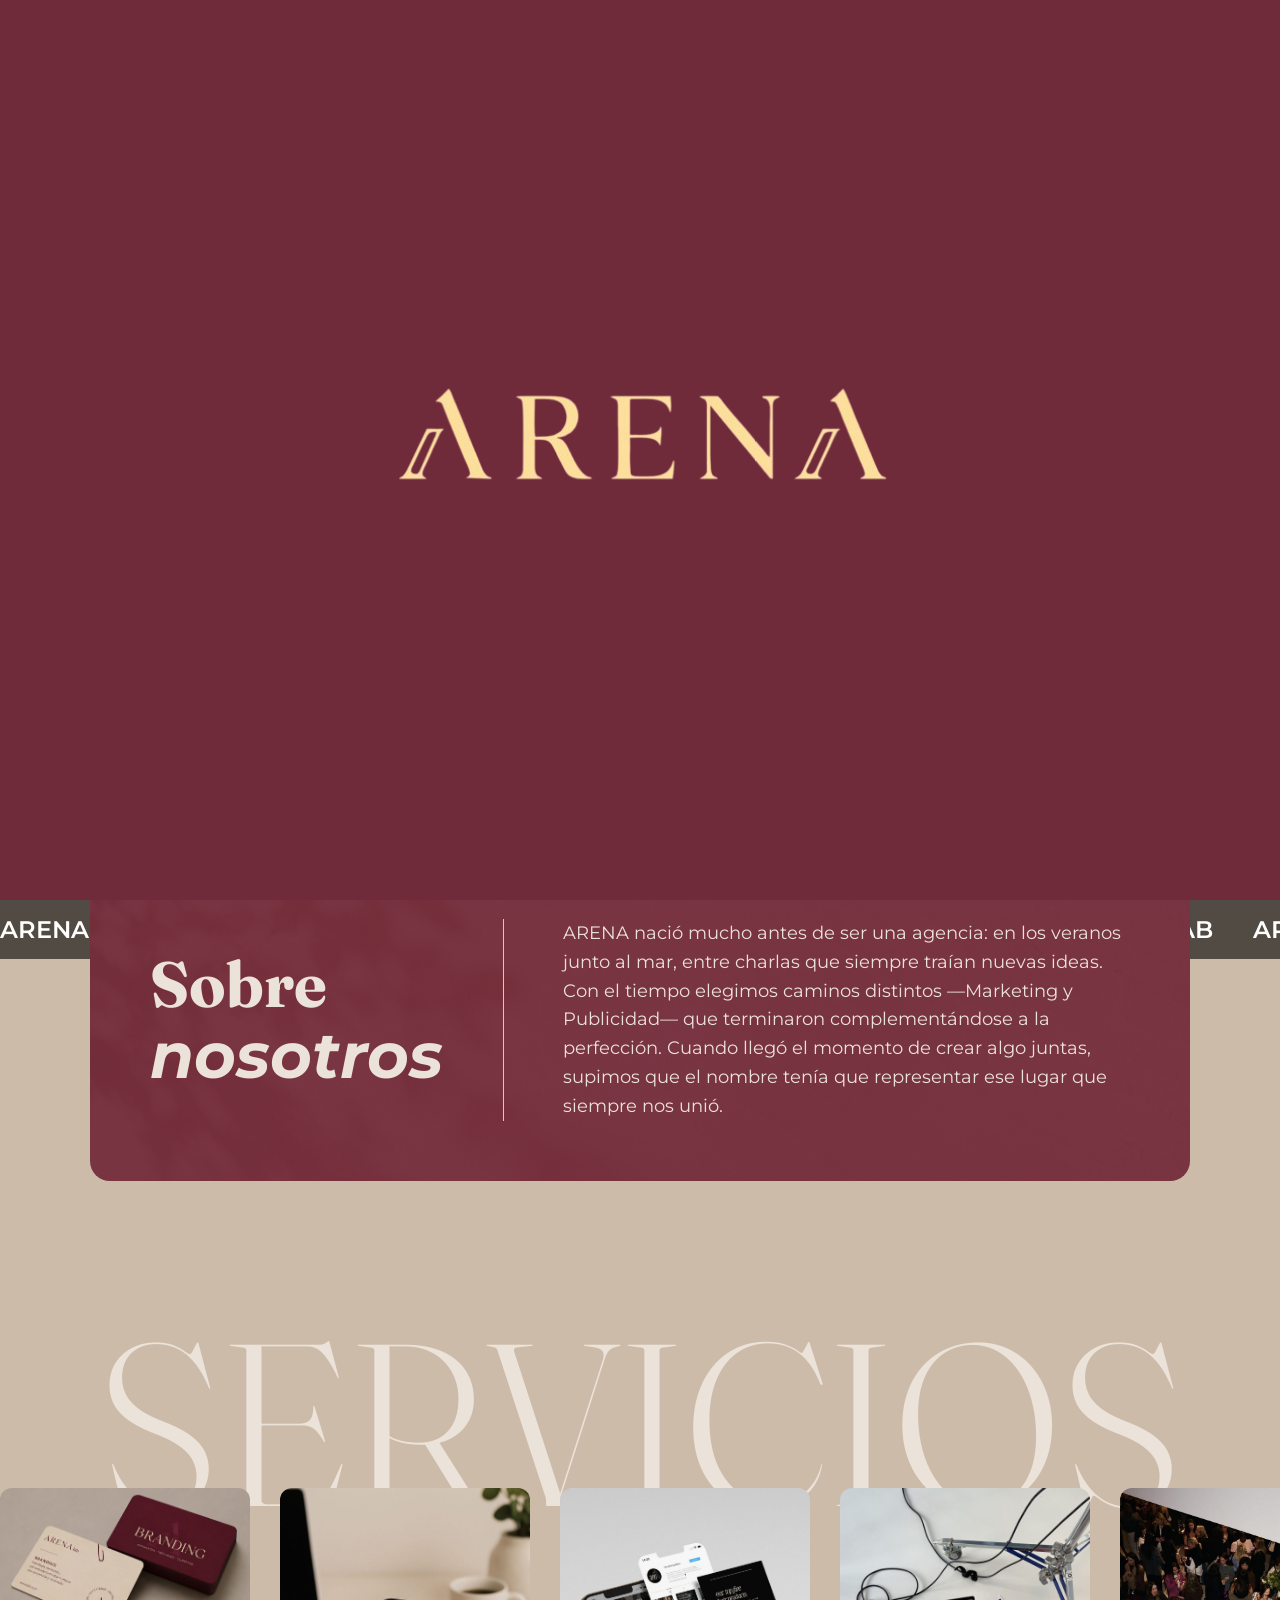
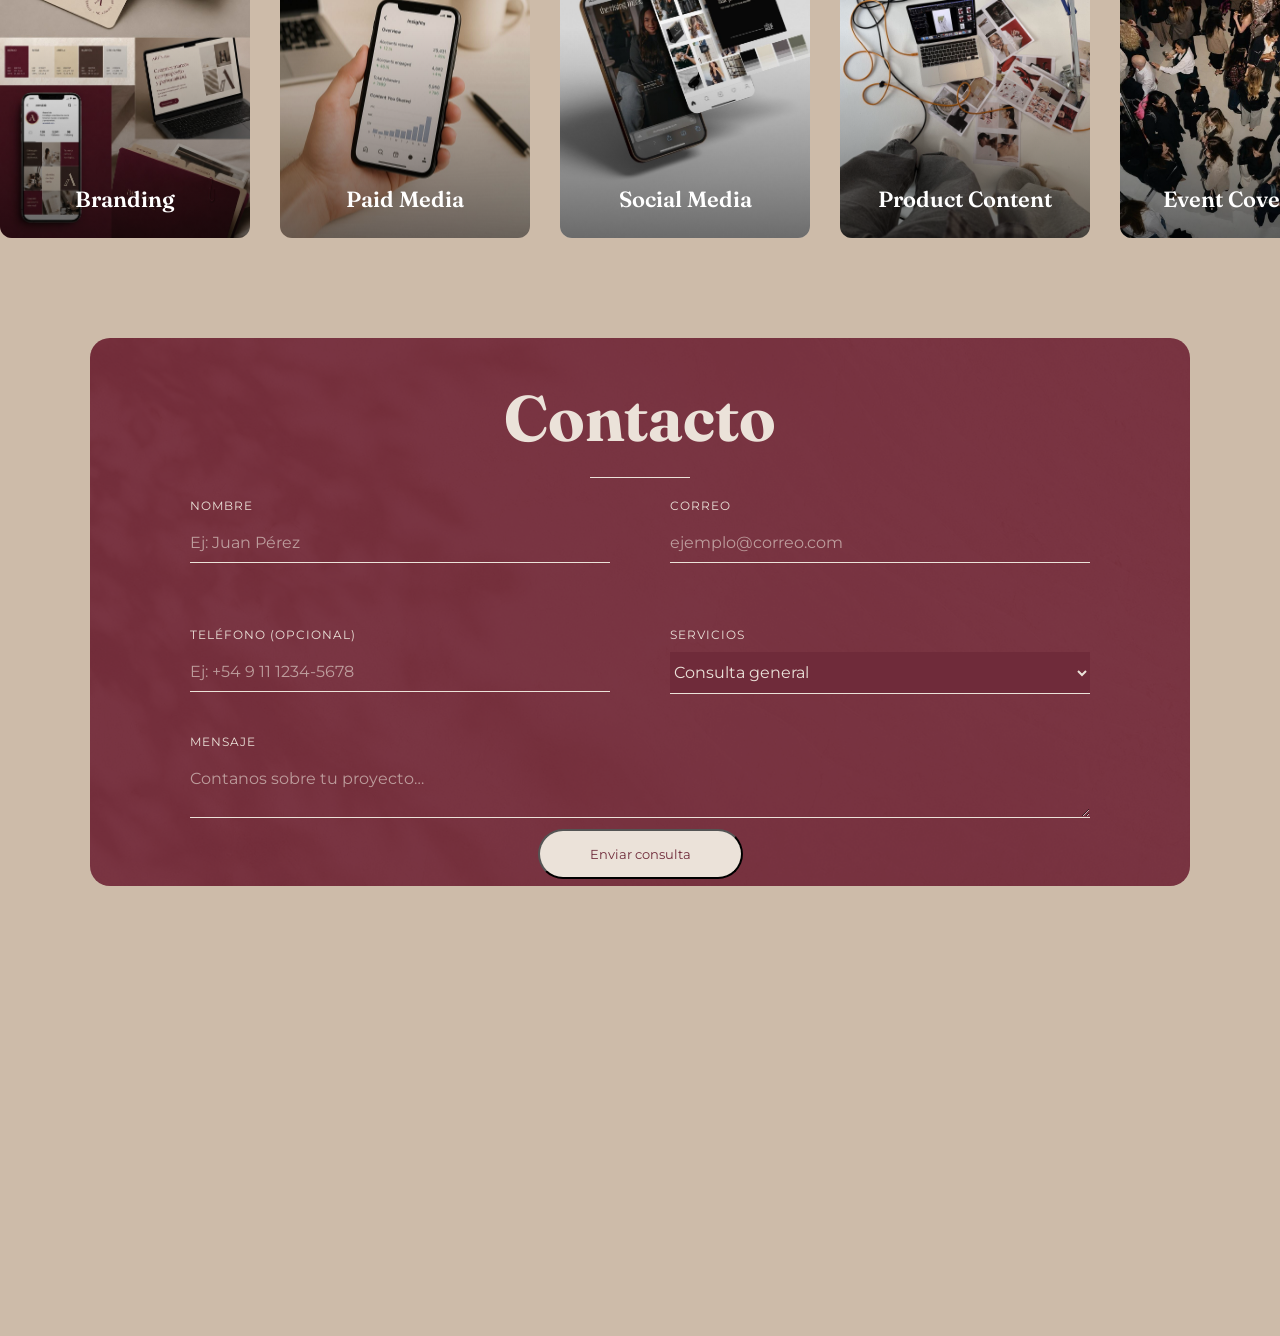
<file: index.html>
<!DOCTYPE html>
<html lang="es">
  <head>
    <meta charset="UTF-8" />
    <meta name="viewport" content="width=device-width, initial-scale=1.0" />
    <title>ARENA</title>
    <link rel="preconnect" href="https://fonts.googleapis.com">
    <link rel="preconnect" href="https://fonts.gstatic.com" crossorigin>
    <link href="https://fonts.googleapis.com/css2?family=Fraunces:wght@400;600;700&family=Montserrat:wght@400;600;700&display=swap" rel="stylesheet">
    <link rel="stylesheet" href="styles.css" />
  </head>
  <body>
    <a href="#main" class="skip-link">Saltar al contenido</a>
    <div class="preloader">
      <img src="arenabeige.png" alt="ARENA">
    </div>
    <header>
      <nav>
        <div class="logo">
        <img src="arenalabbeige.png" alt="ARENA" class="logo-desktop" />
        <img src="abordo.png" alt="ARENA" class="logo-mobile" />        </div>
        <button class="hamburger" aria-label="Abrir menú" aria-expanded="false">☰</button>
        <ul class="nav-links">
          <li><a href="#inicio">Inicio</a></li>
          <li><a href="#sobre">Sobre Nosotros</a></li>
          <li class="has-dropdown">
          <a href="#servicios">Servicios <span class="dropdown-arrow" aria-hidden="true">▾</span></a>
          <ul class="dropdown">
            <li><a href="branding.html">Branding</a></li>
            <li><a href="paid-media.html">Paid Media</a></li>
            <li><a href="social-media.html">Social Media</a></li>
            <li><a href="product-content.html">Product Content</a></li>
            <li><a href="event-coverage.html">Event Coverage</a></li>
            <li><a href="ugc-content.html">UGC content</a></li>
          </ul>
        </li>
          <li><a href="#contacto">Contacto</a></li>
        </ul>
      </nav>
    </header>
    <main id="main">
    <section id="inicio">
    <div class="inicio-inner">
      <div class="hero-text">
        <h1 class="hero-anim" style="animation-delay: 0.05s">Construimos<br><em>marcas que</em><br>dejan huella.</h1>
        <hr class="hero-divider hero-anim" style="animation-delay: 0.3s">
        <p class="hero-anim" style="animation-delay: 0.4s">Como la arena, nos movemos y evolucionamos con cada marca, combinando estrategia, creatividad y contenido para conectar de verdad y trascender.</p>
        <a href="#servicios" class="btn-cta hero-anim" style="animation-delay: 0.55s">Conocé más →</a>
      </div>
    </div>
  </section>
  <div class="marquee">
  <div class="marquee-track">
    <div class="marquee-group">
      <span>ARENALAB</span>
      <span>ARENALAB</span>
      <span>ARENALAB</span>
      <span>ARENALAB</span>
      <span>ARENALAB</span>
      <span>ARENALAB</span>
      <span>ARENALAB</span>
      <span>ARENALAB</span>
    </div>
    <div class="marquee-group">
      <span>ARENALAB</span>
      <span>ARENALAB</span>
      <span>ARENALAB</span>
      <span>ARENALAB</span>
      <span>ARENALAB</span>
      <span>ARENALAB</span>
      <span>ARENALAB</span>
      <span>ARENALAB</span>
    </div>
  </div>
</div>   
   <section id="sobre">
    <div class="sobre-card reveal">
      <div class="sobre-titulo">
        <h2>Sobre<br><em>nosotros</em></h2>
      </div>
      <div class="sobre-divider"></div>
      <p>ARENA nació mucho antes de ser una agencia: en los veranos junto al mar, entre charlas que siempre traían nuevas ideas. Con el tiempo elegimos caminos distintos —Marketing y Publicidad— que terminaron complementándose a la perfección. Cuando llegó el momento de crear algo juntas, supimos que el nombre tenía que representar ese lugar que siempre nos unió.</p>
    </div>
  </section>
  <section id="servicios">
  <h2 class="servicios-titulo reveal">SERVICIOS</h2>
    <div class="services-slider">
    <div class="services-track">
    <div class="services-group">
    <a href="branding.html" class="service-card" style="background-image: url('branding.jpg');">
      <span>Branding</span>
    </a>
    <a href="paid-media.html" class="service-card" style="background-image: url('paid-media.jpg');">
      <span>Paid Media</span>
    </a>
    <a href="social-media.html" class="service-card" style="background-image: url('social-media.jpg');">      <span>Social Media</span>
    </a>
    <a href="product-content.html" class="service-card" style="background-image: url('product-content.jpg');">
      <span>Product Content</span>
    </a>
    <a href="event-coverage.html" class="service-card" style="background-image: url('event-coverage.jpg');">
      <span>Event Coverage</span>
    </a>
    <a href="ugc-content.html" class="service-card" style="background-image: url('ugc-content.jpg');">      <span>UGC content</span>
    </a>
  </div>
    </div>
  </div>
</section>
<section id="contacto">
<div class="contacto-card reveal">
  <h2 id="contacto-titulo">Contacto</h2>
  <hr class="contacto-divider">
  <form action="https://formspree.io/f/xrpzapqv" method="POST" class="contacto-form" novalidate>
    <input type="hidden" name="subject" value="Nuevo contacto desde la web de ARENA" />
    <div class="form-row">
      <div class="form-group">
        <label for="contacto-nombre">Nombre</label>
        <input type="text" id="contacto-nombre" placeholder="Ej: Juan Pérez" name="nombre" autocomplete="name" aria-describedby="contacto-nombre-error" required />
        <span class="field-error" id="contacto-nombre-error" aria-live="polite"></span>
      </div>
      <div class="form-group">
        <label for="contacto-email">Correo</label>
        <input type="email" id="contacto-email" placeholder="ejemplo@correo.com" name="email" autocomplete="email" spellcheck="false" aria-describedby="contacto-email-error" required />
        <span class="field-error" id="contacto-email-error" aria-live="polite"></span>
      </div>
    </div>
    <div class="form-row">
      <div class="form-group">
        <label for="contacto-telefono">Teléfono (opcional)</label>
        <input type="tel" id="contacto-telefono" placeholder="Ej: +54 9 11 1234-5678" name="telefono" autocomplete="tel" inputmode="tel" />
      </div>
      <div class="form-group">
        <label for="contacto-servicio">Servicios</label>
        <select name="servicio" id="contacto-servicio">
          <option value="Consulta general">Consulta general</option>
          <option value="Branding">Branding</option>
          <option value="Paid Media">Paid Media</option>
          <option value="Social Media">Social Media</option>
          <option value="Product Content">Product Content</option>
          <option value="Event Coverage">Event Coverage</option>
          <option value="UGC content">UGC content</option>
        </select>
      </div>
    </div>
    <div class="form-group">
      <label for="contacto-mensaje">Mensaje</label>
      <textarea id="contacto-mensaje" placeholder="Contanos sobre tu proyecto…" name="mensaje"></textarea>
    </div>
    <button type="submit">Enviar consulta</button>
  </form>
  <p class="form-status" id="form-status" role="status" aria-live="polite"></p>
</div>
</section>
<div class="scroll-spacer"></div>
    </main>
<script type="module" src="script.js"></script>
  </body>
</html>
</file>
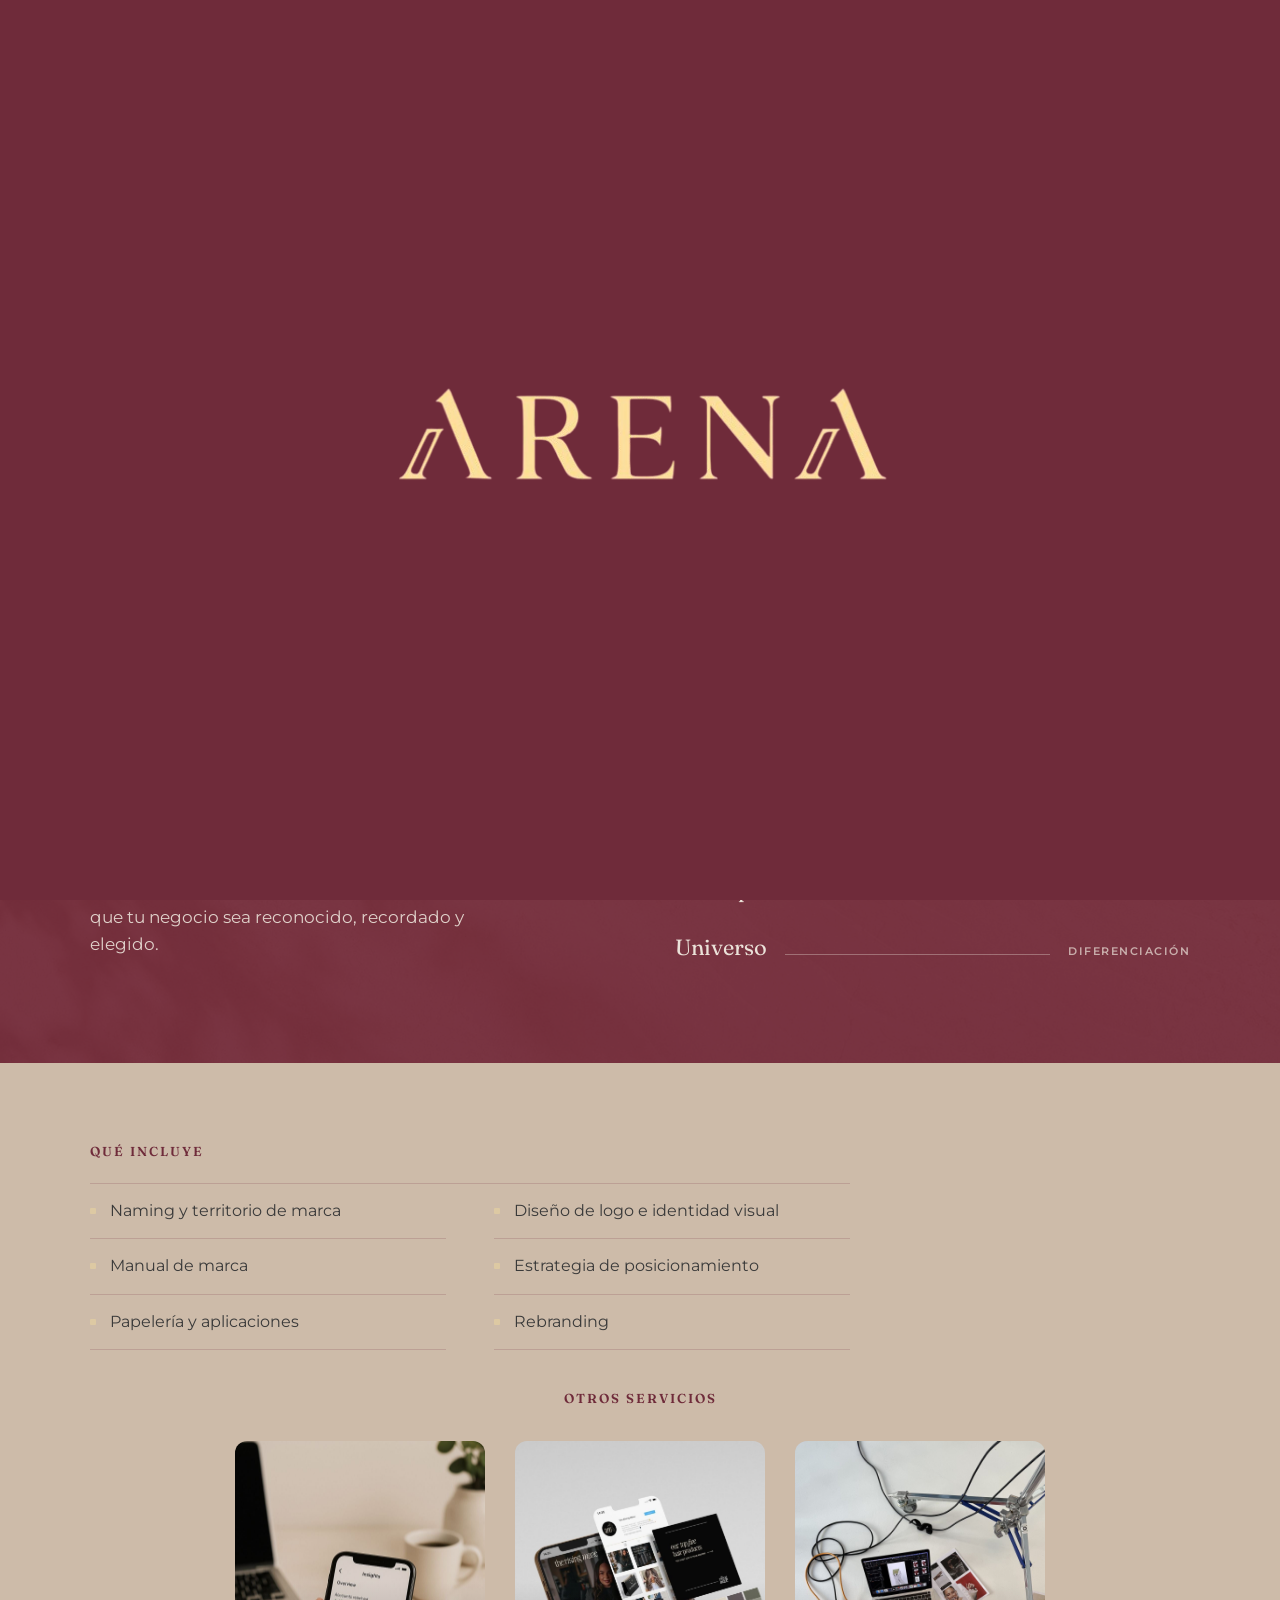
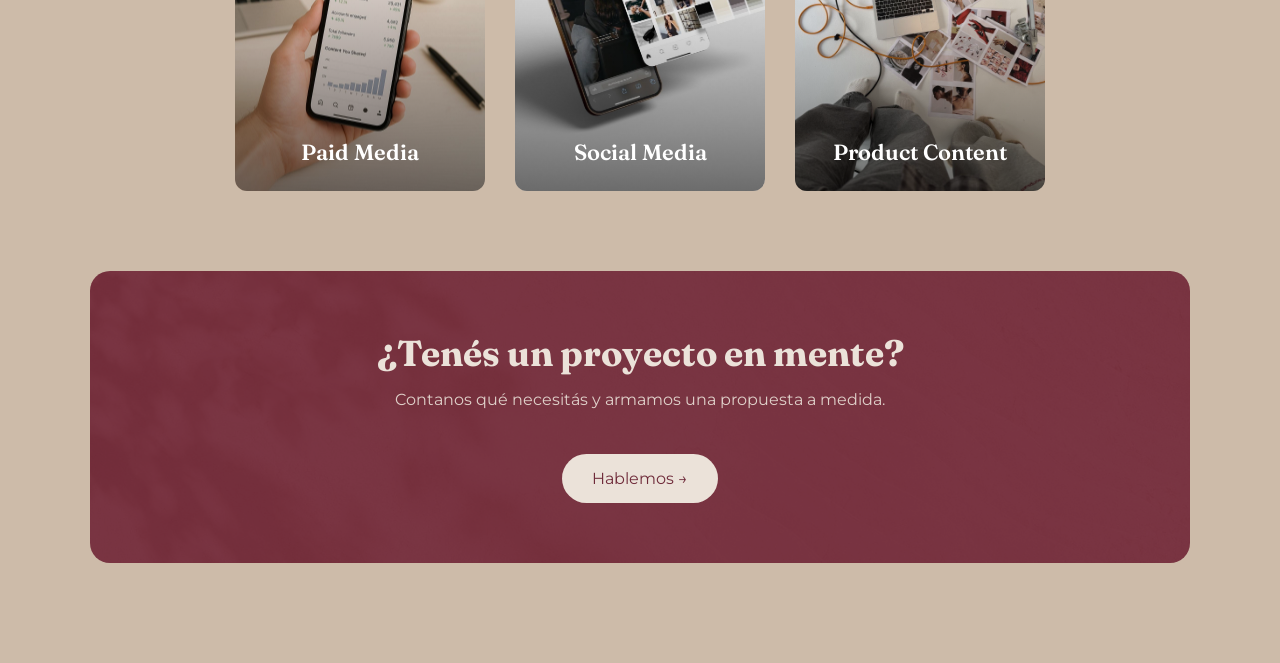
<file: branding.html>
<!DOCTYPE html>
<html lang="es">
  <head>
    <meta charset="UTF-8" />
    <meta name="viewport" content="width=device-width, initial-scale=1.0" />
    <title>Branding | ARENA</title>
    <link rel="preconnect" href="https://fonts.googleapis.com">
    <link rel="preconnect" href="https://fonts.gstatic.com" crossorigin>
    <link href="https://fonts.googleapis.com/css2?family=Fraunces:wght@400;600;700&family=Montserrat:wght@400;600;700&display=swap" rel="stylesheet">
    <link rel="stylesheet" href="styles.css" />
  </head>
  <body>
    <a href="#main" class="skip-link">Saltar al contenido</a>
    <div class="preloader">
      <img src="arenabeige.png" alt="ARENA">
    </div>
    <header>
      <nav>
        <div class="logo">
          <a href="index.html"><img src="arenalabbeige.png" alt="ARENA" class="logo-desktop" /></a>
          <a href="index.html"><img src="abordo.png" alt="ARENA" class="logo-mobile" /></a>
        </div>
        <button class="hamburger" aria-label="Abrir menú" aria-expanded="false">☰</button>
        <ul class="nav-links">
          <li><a href="index.html#inicio">Inicio</a></li>
          <li><a href="index.html#sobre">Sobre Nosotros</a></li>
          <li class="has-dropdown">
          <a href="index.html#servicios">Servicios <span class="dropdown-arrow" aria-hidden="true">▾</span></a>
          <ul class="dropdown">
            <li><a href="branding.html">Branding</a></li>
            <li><a href="paid-media.html">Paid Media</a></li>
            <li><a href="social-media.html">Social Media</a></li>
            <li><a href="product-content.html">Product Content</a></li>
            <li><a href="event-coverage.html">Event Coverage</a></li>
            <li><a href="ugc-content.html">UGC content</a></li>
          </ul>
        </li>
          <li><a href="index.html#contacto">Contacto</a></li>
        </ul>
      </nav>
    </header>
    <main id="main">

    <section class="service-hero" style="background-image: url('branding.jpg');">
      <div class="service-hero-inner">
        <a href="index.html#servicios" class="service-back hero-anim" style="animation-delay: 0.05s">← Servicios</a>
        <h1 class="hero-anim" style="animation-delay: 0.2s">Branding</h1>
        <p class="service-tagline hero-anim" style="animation-delay: 0.4s">Marcas con identidad propia.</p>
      </div>
    </section>

    <div class="marquee marquee-light">
      <div class="marquee-track">
        <div class="marquee-group">
          <span>Construimos marcas que dejan huella</span>
          <span class="marquee-dot">✦</span>
          <span>Construimos marcas que dejan huella</span>
          <span class="marquee-dot">✦</span>
          <span>Construimos marcas que dejan huella</span>
          <span class="marquee-dot">✦</span>
          <span>Construimos marcas que dejan huella</span>
          <span class="marquee-dot">✦</span>
        </div>
        <div class="marquee-group">
          <span>Construimos marcas que dejan huella</span>
          <span class="marquee-dot">✦</span>
          <span>Construimos marcas que dejan huella</span>
          <span class="marquee-dot">✦</span>
          <span>Construimos marcas que dejan huella</span>
          <span class="marquee-dot">✦</span>
          <span>Construimos marcas que dejan huella</span>
          <span class="marquee-dot">✦</span>
        </div>
      </div>
    </div>

    <section class="service-about">
      <div class="service-about-inner reveal">
        <div class="service-about-text">
          <h2>Sobre el<br><em>servicio</em></h2>
          <hr class="service-about-divider">
          <p>Más que un logo, creamos una marca con estrategia, personalidad e identidad para que tu negocio sea reconocido, recordado y elegido.</p>
        </div>
        <div class="service-about-diagram">
          <div class="concept-row concept-highlight">
            <span class="concept-term">Identidad</span>
            <span class="concept-line"></span>
            <span class="concept-label">Estrategia</span>
          </div>
          <div class="concept-row">
            <span class="concept-term">Personalidad</span>
            <span class="concept-line"></span>
            <span class="concept-label">Propósito</span>
          </div>
          <div class="concept-row">
            <span class="concept-term">Posicionamiento</span>
            <span class="concept-line"></span>
            <span class="concept-label">Dirección</span>
          </div>
          <div class="concept-row">
            <span class="concept-term">Concepto</span>
            <span class="concept-line"></span>
            <span class="concept-label">Voz</span>
          </div>
          <div class="concept-row">
            <span class="concept-term">Universo</span>
            <span class="concept-line"></span>
            <span class="concept-label">Diferenciación</span>
          </div>
        </div>
      </div>
    </section>

    <section class="service-content">
      <div class="service-content-inner reveal">
        <h3 class="service-content-eyebrow">Qué incluye</h3>
        <ul class="service-features">
          <li>Naming y territorio de marca</li>
          <li>Diseño de logo e identidad visual</li>
          <li>Manual de marca</li>
          <li>Estrategia de posicionamiento</li>
          <li>Papelería y aplicaciones</li>
          <li>Rebranding</li>
        </ul>
      </div>
    </section>

    <section class="related-services">
      <h2 class="related-services-titulo reveal">Otros servicios</h2>
      <div class="related-services-grid">
        <a href="paid-media.html" class="service-card" style="background-image: url('paid-media.jpg');">
          <span>Paid Media</span>
        </a>
        <a href="social-media.html" class="service-card" style="background-image: url('social-media.jpg');">
          <span>Social Media</span>
        </a>
        <a href="product-content.html" class="service-card" style="background-image: url('product-content.jpg');">
          <span>Product Content</span>
        </a>
      </div>
    </section>

    <section class="service-cta-wrap">
      <div class="service-cta reveal">
        <h2>¿Tenés un proyecto en mente?</h2>
        <p>Contanos qué necesitás y armamos una propuesta a medida.</p>
        <a href="index.html#contacto" class="btn-cta btn-cta-light">Hablemos →</a>
      </div>
    </section>

    </main>
    <script type="module" src="script.js"></script>
  </body>
</html>
</file>
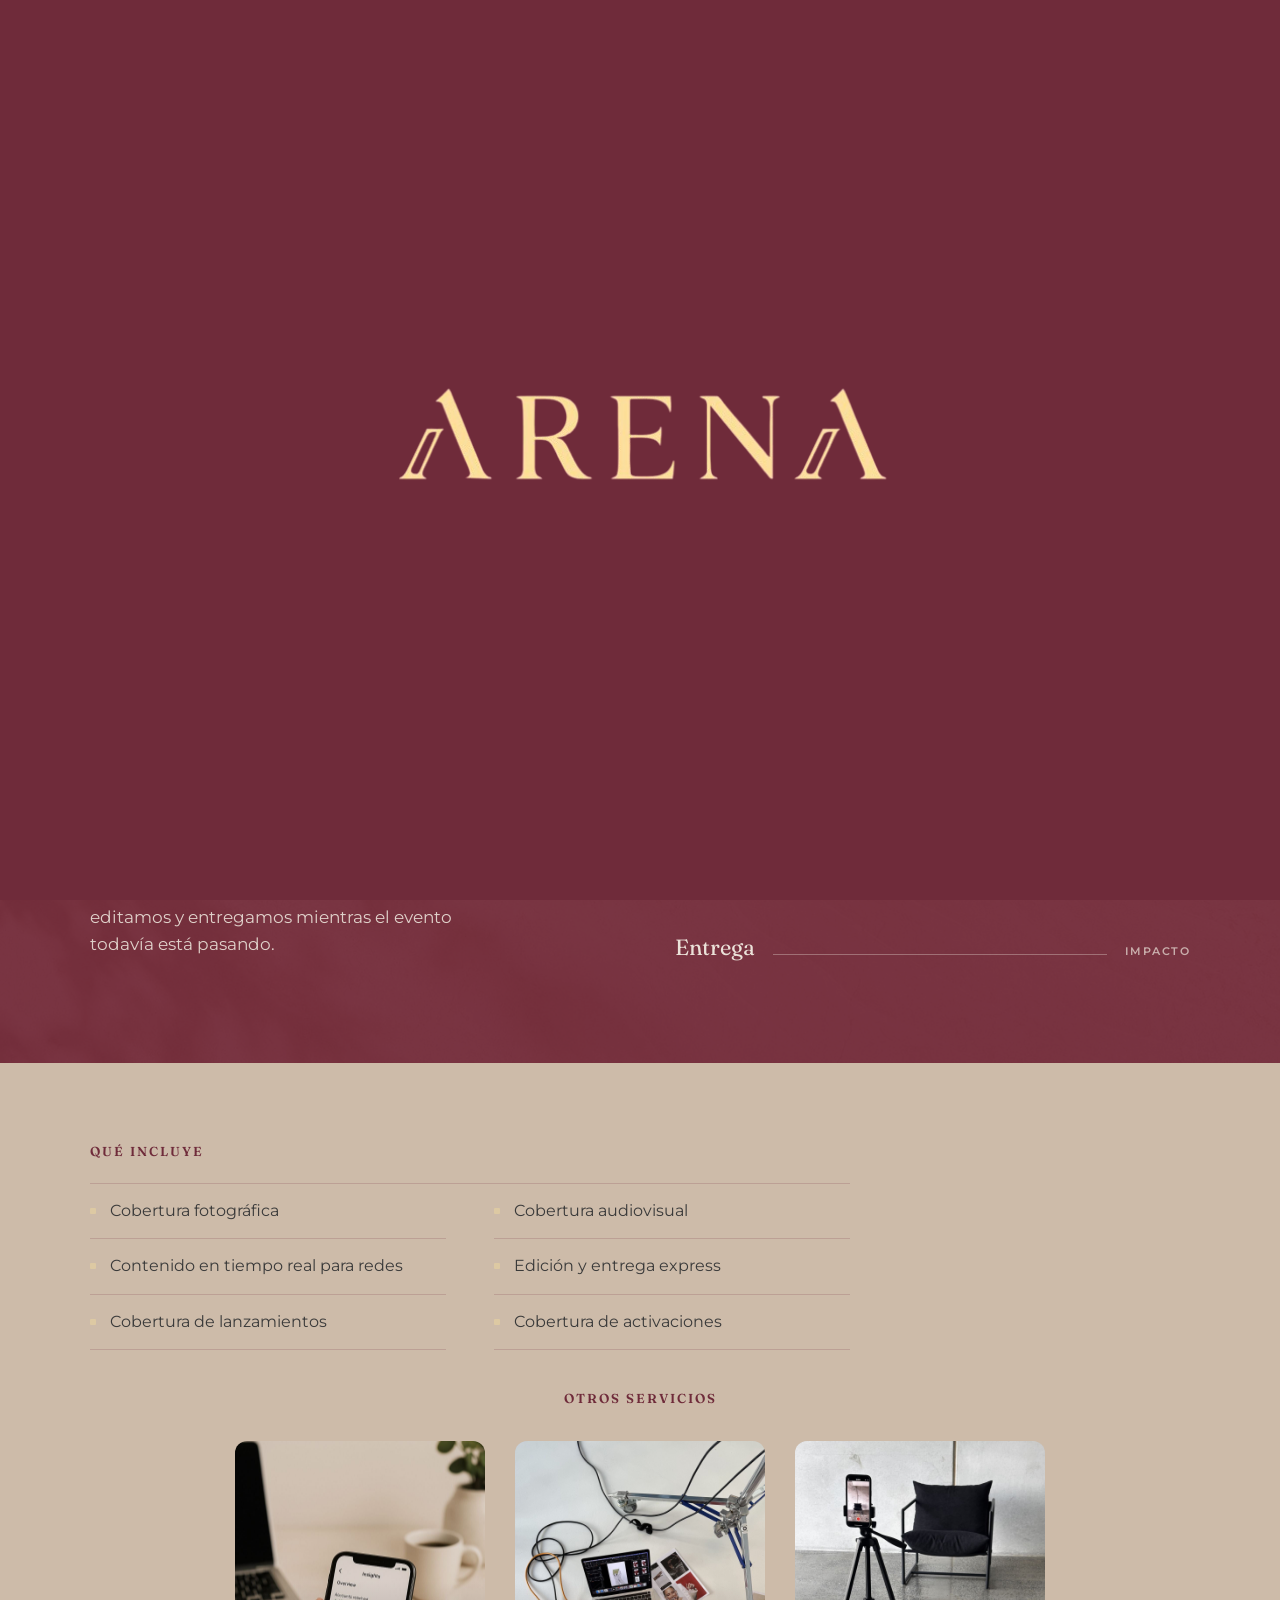
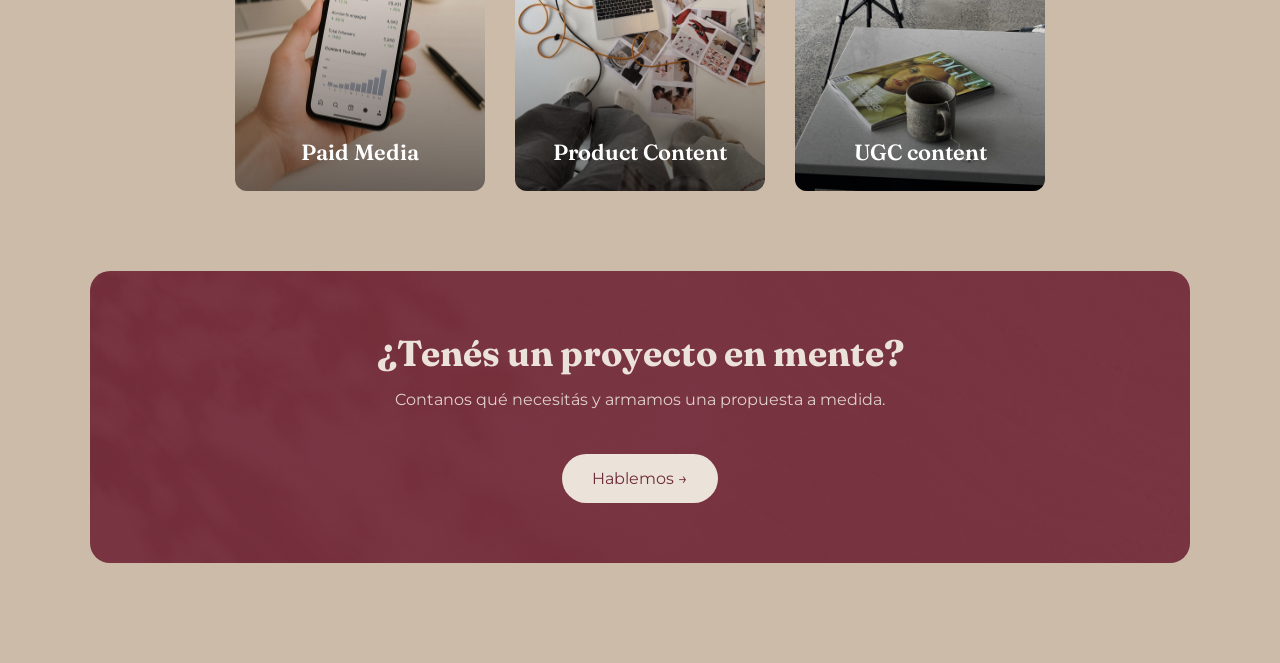
<file: event-coverage.html>
<!DOCTYPE html>
<html lang="es">
  <head>
    <meta charset="UTF-8" />
    <meta name="viewport" content="width=device-width, initial-scale=1.0" />
    <title>Event Coverage | ARENA</title>
    <link rel="preconnect" href="https://fonts.googleapis.com">
    <link rel="preconnect" href="https://fonts.gstatic.com" crossorigin>
    <link href="https://fonts.googleapis.com/css2?family=Fraunces:wght@400;600;700&family=Montserrat:wght@400;600;700&display=swap" rel="stylesheet">
    <link rel="stylesheet" href="styles.css" />
  </head>
  <body>
    <a href="#main" class="skip-link">Saltar al contenido</a>
    <div class="preloader">
      <img src="arenabeige.png" alt="ARENA">
    </div>
    <header>
      <nav>
        <div class="logo">
          <a href="index.html"><img src="arenalabbeige.png" alt="ARENA" class="logo-desktop" /></a>
          <a href="index.html"><img src="abordo.png" alt="ARENA" class="logo-mobile" /></a>
        </div>
        <button class="hamburger" aria-label="Abrir menú" aria-expanded="false">☰</button>
        <ul class="nav-links">
          <li><a href="index.html#inicio">Inicio</a></li>
          <li><a href="index.html#sobre">Sobre Nosotros</a></li>
          <li class="has-dropdown">
          <a href="index.html#servicios">Servicios <span class="dropdown-arrow" aria-hidden="true">▾</span></a>
          <ul class="dropdown">
            <li><a href="branding.html">Branding</a></li>
            <li><a href="paid-media.html">Paid Media</a></li>
            <li><a href="social-media.html">Social Media</a></li>
            <li><a href="product-content.html">Product Content</a></li>
            <li><a href="event-coverage.html">Event Coverage</a></li>
            <li><a href="ugc-content.html">UGC content</a></li>
          </ul>
        </li>
          <li><a href="index.html#contacto">Contacto</a></li>
        </ul>
      </nav>
    </header>
    <main id="main">

    <section class="service-hero" style="background-image: url('event-coverage.jpg');">
      <div class="service-hero-inner">
        <a href="index.html#servicios" class="service-back hero-anim" style="animation-delay: 0.05s">← Servicios</a>
        <h1 class="hero-anim" style="animation-delay: 0.2s">Event Coverage</h1>
        <p class="service-tagline hero-anim" style="animation-delay: 0.4s">Cada momento, capturado.</p>
      </div>
    </section>

    <div class="marquee marquee-light">
      <div class="marquee-track">
        <div class="marquee-group">
          <span>Cada momento, capturado</span>
          <span class="marquee-dot">✦</span>
          <span>Cada momento, capturado</span>
          <span class="marquee-dot">✦</span>
          <span>Cada momento, capturado</span>
          <span class="marquee-dot">✦</span>
          <span>Cada momento, capturado</span>
          <span class="marquee-dot">✦</span>
        </div>
        <div class="marquee-group">
          <span>Cada momento, capturado</span>
          <span class="marquee-dot">✦</span>
          <span>Cada momento, capturado</span>
          <span class="marquee-dot">✦</span>
          <span>Cada momento, capturado</span>
          <span class="marquee-dot">✦</span>
          <span>Cada momento, capturado</span>
          <span class="marquee-dot">✦</span>
        </div>
      </div>
    </div>

    <section class="service-about">
      <div class="service-about-inner reveal">
        <div class="service-about-text">
          <h2>Sobre el<br><em>servicio</em></h2>
          <hr class="service-about-divider">
          <p>Más que una cámara, estamos ahí para que ningún momento se pierda: capturamos, editamos y entregamos mientras el evento todavía está pasando.</p>
        </div>
        <div class="service-about-diagram">
          <div class="concept-row concept-highlight">
            <span class="concept-term">Presencia</span>
            <span class="concept-line"></span>
            <span class="concept-label">Momento</span>
          </div>
          <div class="concept-row">
            <span class="concept-term">Mirada</span>
            <span class="concept-line"></span>
            <span class="concept-label">Historia</span>
          </div>
          <div class="concept-row">
            <span class="concept-term">Velocidad</span>
            <span class="concept-line"></span>
            <span class="concept-label">Inmediatez</span>
          </div>
          <div class="concept-row">
            <span class="concept-term">Edición</span>
            <span class="concept-line"></span>
            <span class="concept-label">Calidad</span>
          </div>
          <div class="concept-row">
            <span class="concept-term">Entrega</span>
            <span class="concept-line"></span>
            <span class="concept-label">Impacto</span>
          </div>
        </div>
      </div>
    </section>

    <section class="service-content">
      <div class="service-content-inner reveal">
        <h3 class="service-content-eyebrow">Qué incluye</h3>
        <ul class="service-features">
          <li>Cobertura fotográfica</li>
          <li>Cobertura audiovisual</li>
          <li>Contenido en tiempo real para redes</li>
          <li>Edición y entrega express</li>
          <li>Cobertura de lanzamientos</li>
          <li>Cobertura de activaciones</li>
        </ul>
      </div>
    </section>

    <section class="related-services">
      <h2 class="related-services-titulo reveal">Otros servicios</h2>
      <div class="related-services-grid">
        <a href="paid-media.html" class="service-card" style="background-image: url('paid-media.jpg');">
          <span>Paid Media</span>
        </a>
        <a href="product-content.html" class="service-card" style="background-image: url('product-content.jpg');">
          <span>Product Content</span>
        </a>
        <a href="ugc-content.html" class="service-card" style="background-image: url('ugc-content.jpg');">
          <span>UGC content</span>
        </a>
      </div>
    </section>

    <section class="service-cta-wrap">
      <div class="service-cta reveal">
        <h2>¿Tenés un proyecto en mente?</h2>
        <p>Contanos qué necesitás y armamos una propuesta a medida.</p>
        <a href="index.html#contacto" class="btn-cta btn-cta-light">Hablemos →</a>
      </div>
    </section>

    </main>
    <script type="module" src="script.js"></script>
  </body>
</html>
</file>
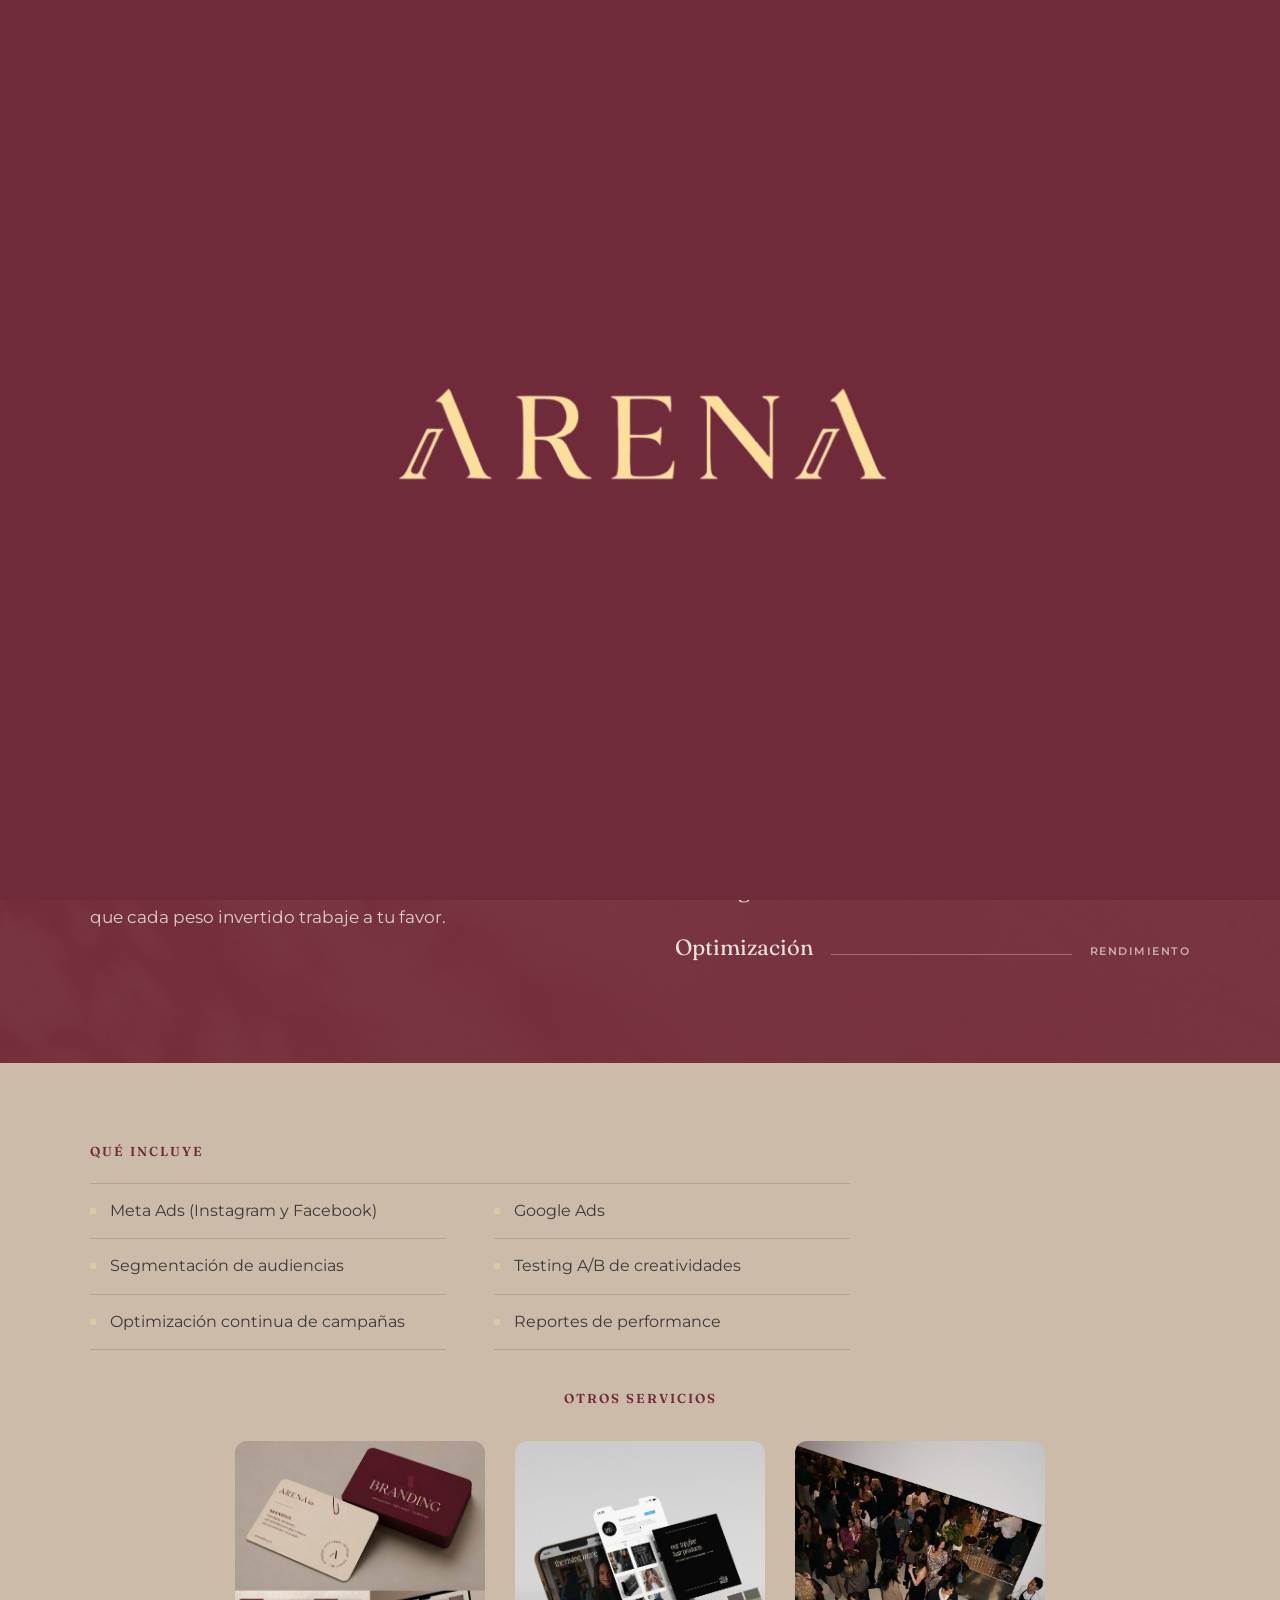
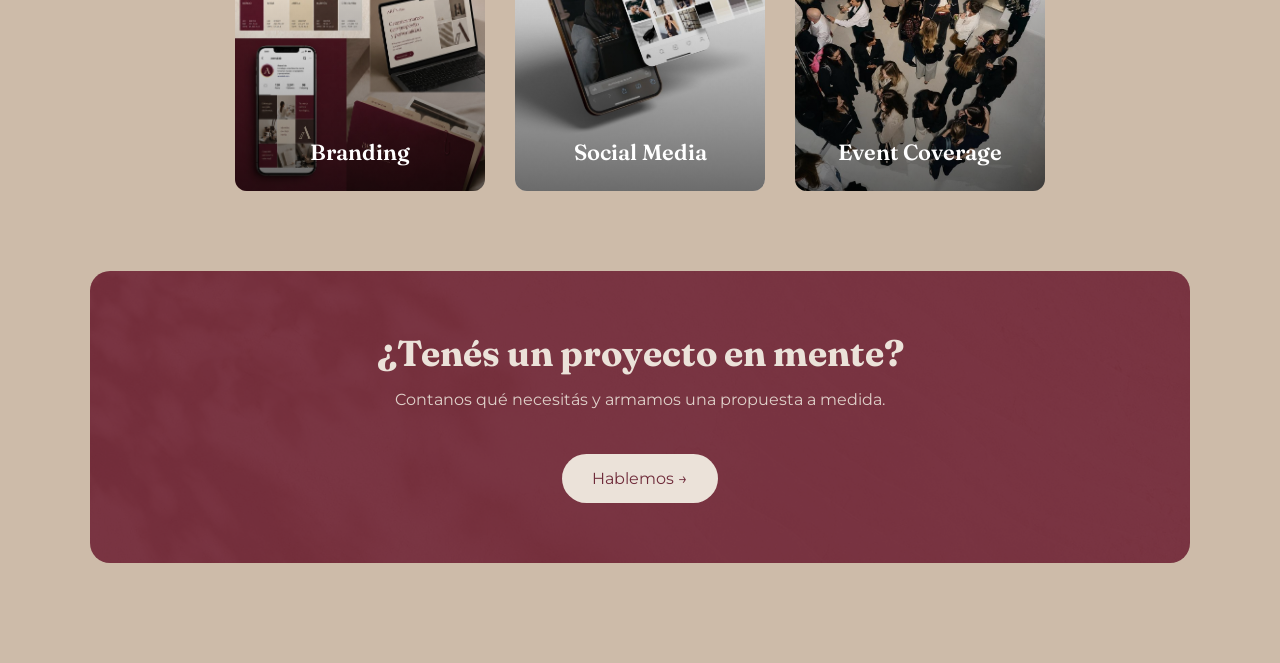
<file: paid-media.html>
<!DOCTYPE html>
<html lang="es">
  <head>
    <meta charset="UTF-8" />
    <meta name="viewport" content="width=device-width, initial-scale=1.0" />
    <title>Paid Media | ARENA</title>
    <link rel="preconnect" href="https://fonts.googleapis.com">
    <link rel="preconnect" href="https://fonts.gstatic.com" crossorigin>
    <link href="https://fonts.googleapis.com/css2?family=Fraunces:wght@400;600;700&family=Montserrat:wght@400;600;700&display=swap" rel="stylesheet">
    <link rel="stylesheet" href="styles.css" />
  </head>
  <body>
    <a href="#main" class="skip-link">Saltar al contenido</a>
    <div class="preloader">
      <img src="arenabeige.png" alt="ARENA">
    </div>
    <header>
      <nav>
        <div class="logo">
          <a href="index.html"><img src="arenalabbeige.png" alt="ARENA" class="logo-desktop" /></a>
          <a href="index.html"><img src="abordo.png" alt="ARENA" class="logo-mobile" /></a>
        </div>
        <button class="hamburger" aria-label="Abrir menú" aria-expanded="false">☰</button>
        <ul class="nav-links">
          <li><a href="index.html#inicio">Inicio</a></li>
          <li><a href="index.html#sobre">Sobre Nosotros</a></li>
          <li class="has-dropdown">
          <a href="index.html#servicios">Servicios <span class="dropdown-arrow" aria-hidden="true">▾</span></a>
          <ul class="dropdown">
            <li><a href="branding.html">Branding</a></li>
            <li><a href="paid-media.html">Paid Media</a></li>
            <li><a href="social-media.html">Social Media</a></li>
            <li><a href="product-content.html">Product Content</a></li>
            <li><a href="event-coverage.html">Event Coverage</a></li>
            <li><a href="ugc-content.html">UGC content</a></li>
          </ul>
        </li>
          <li><a href="index.html#contacto">Contacto</a></li>
        </ul>
      </nav>
    </header>
    <main id="main">

    <section class="service-hero" style="background-image: url('paid-media.jpg');">
      <div class="service-hero-inner">
        <a href="index.html#servicios" class="service-back hero-anim" style="animation-delay: 0.05s">← Servicios</a>
        <h1 class="hero-anim" style="animation-delay: 0.2s">Paid Media</h1>
        <p class="service-tagline hero-anim" style="animation-delay: 0.4s">Resultados medibles, presupuesto optimizado.</p>
      </div>
    </section>

    <div class="marquee marquee-light">
      <div class="marquee-track">
        <div class="marquee-group">
          <span>Invertimos con estrategia, medimos con precisión</span>
          <span class="marquee-dot">✦</span>
          <span>Invertimos con estrategia, medimos con precisión</span>
          <span class="marquee-dot">✦</span>
          <span>Invertimos con estrategia, medimos con precisión</span>
          <span class="marquee-dot">✦</span>
          <span>Invertimos con estrategia, medimos con precisión</span>
          <span class="marquee-dot">✦</span>
        </div>
        <div class="marquee-group">
          <span>Invertimos con estrategia, medimos con precisión</span>
          <span class="marquee-dot">✦</span>
          <span>Invertimos con estrategia, medimos con precisión</span>
          <span class="marquee-dot">✦</span>
          <span>Invertimos con estrategia, medimos con precisión</span>
          <span class="marquee-dot">✦</span>
          <span>Invertimos con estrategia, medimos con precisión</span>
          <span class="marquee-dot">✦</span>
        </div>
      </div>
    </div>

    <section class="service-about">
      <div class="service-about-inner reveal">
        <div class="service-about-text">
          <h2>Sobre el<br><em>servicio</em></h2>
          <hr class="service-about-divider">
          <p>Más que anuncios, construimos un sistema de pauta que se ajusta en tiempo real para que cada peso invertido trabaje a tu favor.</p>
        </div>
        <div class="service-about-diagram">
          <div class="concept-row concept-highlight">
            <span class="concept-term">Estrategia</span>
            <span class="concept-line"></span>
            <span class="concept-label">Objetivo</span>
          </div>
          <div class="concept-row">
            <span class="concept-term">Segmentación</span>
            <span class="concept-line"></span>
            <span class="concept-label">Audiencia</span>
          </div>
          <div class="concept-row">
            <span class="concept-term">Creatividad</span>
            <span class="concept-line"></span>
            <span class="concept-label">Impacto</span>
          </div>
          <div class="concept-row">
            <span class="concept-term">Testing</span>
            <span class="concept-line"></span>
            <span class="concept-label">Iteración</span>
          </div>
          <div class="concept-row">
            <span class="concept-term">Optimización</span>
            <span class="concept-line"></span>
            <span class="concept-label">Rendimiento</span>
          </div>
        </div>
      </div>
    </section>

    <section class="service-content">
      <div class="service-content-inner reveal">
        <h3 class="service-content-eyebrow">Qué incluye</h3>
        <ul class="service-features">
          <li>Meta Ads (Instagram y Facebook)</li>
          <li>Google Ads</li>
          <li>Segmentación de audiencias</li>
          <li>Testing A/B de creatividades</li>
          <li>Optimización continua de campañas</li>
          <li>Reportes de performance</li>
        </ul>
      </div>
    </section>

    <section class="related-services">
      <h2 class="related-services-titulo reveal">Otros servicios</h2>
      <div class="related-services-grid">
        <a href="branding.html" class="service-card" style="background-image: url('branding.jpg');">
          <span>Branding</span>
        </a>
        <a href="social-media.html" class="service-card" style="background-image: url('social-media.jpg');">
          <span>Social Media</span>
        </a>
        <a href="event-coverage.html" class="service-card" style="background-image: url('event-coverage.jpg');">
          <span>Event Coverage</span>
        </a>
      </div>
    </section>

    <section class="service-cta-wrap">
      <div class="service-cta reveal">
        <h2>¿Tenés un proyecto en mente?</h2>
        <p>Contanos qué necesitás y armamos una propuesta a medida.</p>
        <a href="index.html#contacto" class="btn-cta btn-cta-light">Hablemos →</a>
      </div>
    </section>

    </main>
    <script type="module" src="script.js"></script>
  </body>
</html>
</file>
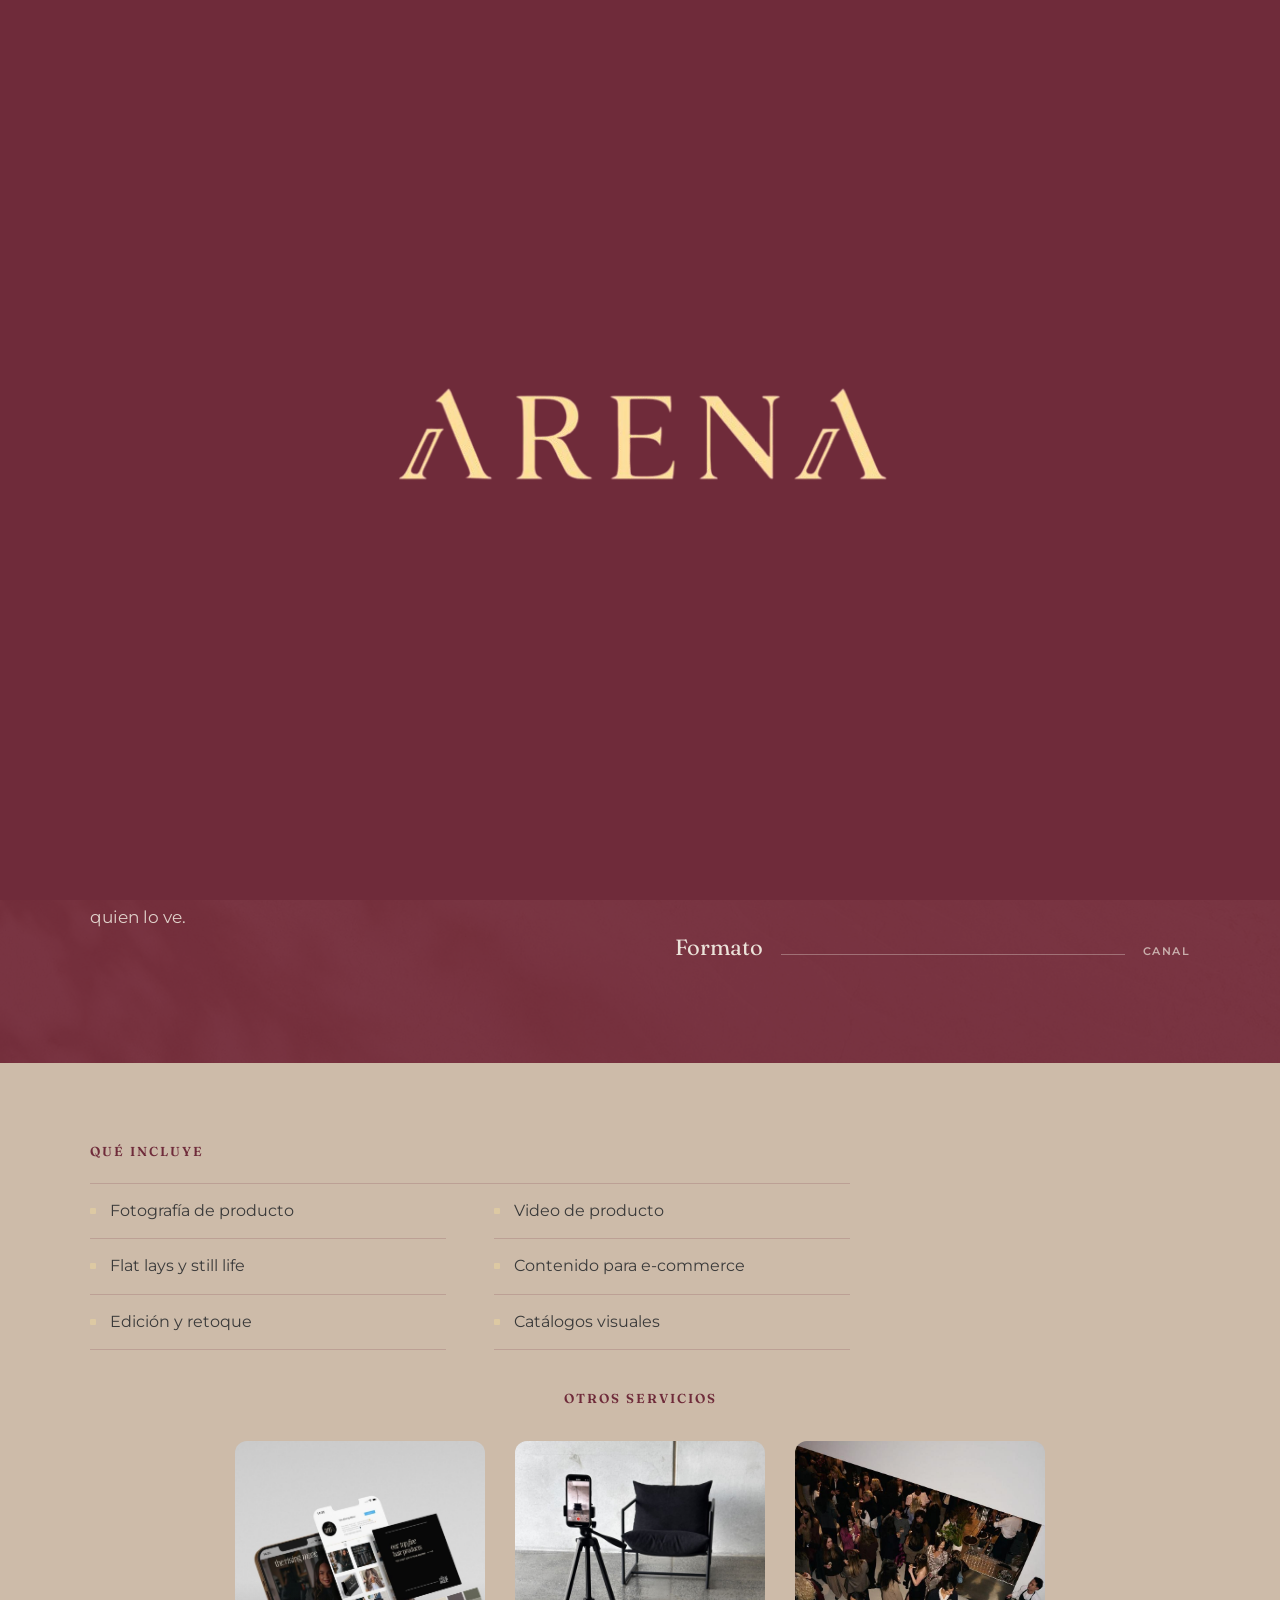
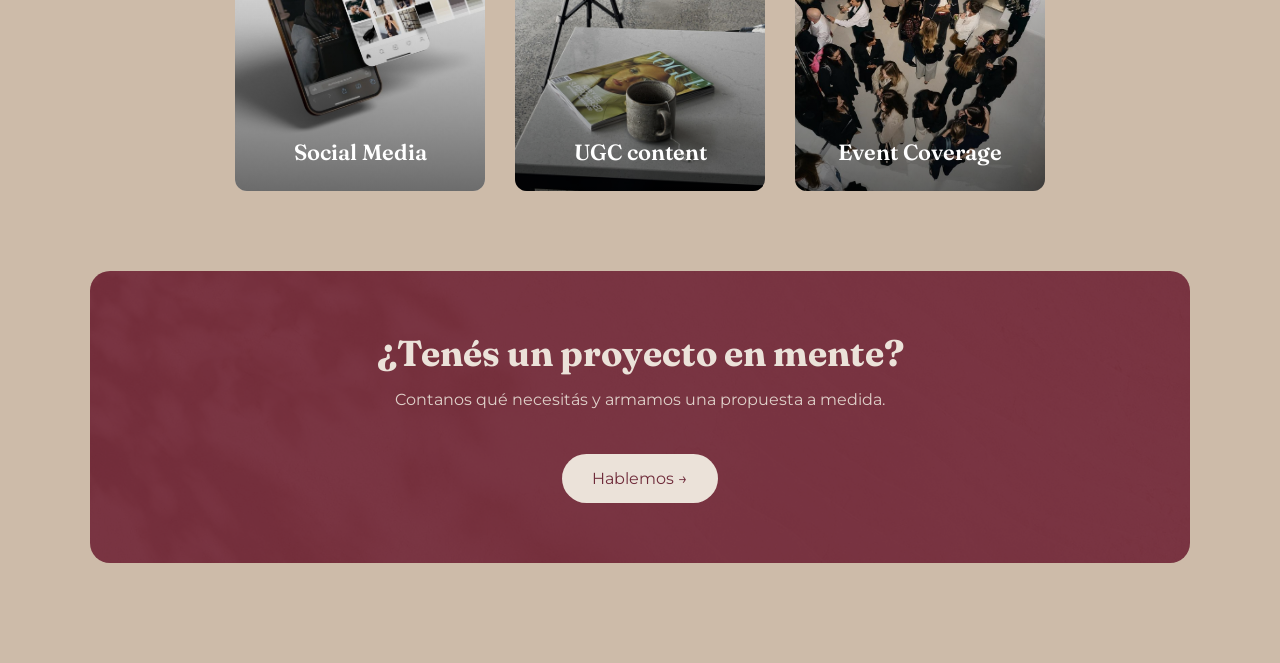
<file: product-content.html>
<!DOCTYPE html>
<html lang="es">
  <head>
    <meta charset="UTF-8" />
    <meta name="viewport" content="width=device-width, initial-scale=1.0" />
    <title>Product Content | ARENA</title>
    <link rel="preconnect" href="https://fonts.googleapis.com">
    <link rel="preconnect" href="https://fonts.gstatic.com" crossorigin>
    <link href="https://fonts.googleapis.com/css2?family=Fraunces:wght@400;600;700&family=Montserrat:wght@400;600;700&display=swap" rel="stylesheet">
    <link rel="stylesheet" href="styles.css" />
  </head>
  <body>
    <a href="#main" class="skip-link">Saltar al contenido</a>
    <div class="preloader">
      <img src="arenabeige.png" alt="ARENA">
    </div>
    <header>
      <nav>
        <div class="logo">
          <a href="index.html"><img src="arenalabbeige.png" alt="ARENA" class="logo-desktop" /></a>
          <a href="index.html"><img src="abordo.png" alt="ARENA" class="logo-mobile" /></a>
        </div>
        <button class="hamburger" aria-label="Abrir menú" aria-expanded="false">☰</button>
        <ul class="nav-links">
          <li><a href="index.html#inicio">Inicio</a></li>
          <li><a href="index.html#sobre">Sobre Nosotros</a></li>
          <li class="has-dropdown">
          <a href="index.html#servicios">Servicios <span class="dropdown-arrow" aria-hidden="true">▾</span></a>
          <ul class="dropdown">
            <li><a href="branding.html">Branding</a></li>
            <li><a href="paid-media.html">Paid Media</a></li>
            <li><a href="social-media.html">Social Media</a></li>
            <li><a href="product-content.html">Product Content</a></li>
            <li><a href="event-coverage.html">Event Coverage</a></li>
            <li><a href="ugc-content.html">UGC content</a></li>
          </ul>
        </li>
          <li><a href="index.html#contacto">Contacto</a></li>
        </ul>
      </nav>
    </header>
    <main id="main">

    <section class="service-hero" style="background-image: url('product-content.jpg');">
      <div class="service-hero-inner">
        <a href="index.html#servicios" class="service-back hero-anim" style="animation-delay: 0.05s">← Servicios</a>
        <h1 class="hero-anim" style="animation-delay: 0.2s">Product Content</h1>
        <p class="service-tagline hero-anim" style="animation-delay: 0.4s">Tu producto, en su mejor luz.</p>
      </div>
    </section>

    <div class="marquee marquee-light">
      <div class="marquee-track">
        <div class="marquee-group">
          <span>Tu producto, en su mejor luz</span>
          <span class="marquee-dot">✦</span>
          <span>Tu producto, en su mejor luz</span>
          <span class="marquee-dot">✦</span>
          <span>Tu producto, en su mejor luz</span>
          <span class="marquee-dot">✦</span>
          <span>Tu producto, en su mejor luz</span>
          <span class="marquee-dot">✦</span>
        </div>
        <div class="marquee-group">
          <span>Tu producto, en su mejor luz</span>
          <span class="marquee-dot">✦</span>
          <span>Tu producto, en su mejor luz</span>
          <span class="marquee-dot">✦</span>
          <span>Tu producto, en su mejor luz</span>
          <span class="marquee-dot">✦</span>
          <span>Tu producto, en su mejor luz</span>
          <span class="marquee-dot">✦</span>
        </div>
      </div>
    </div>

    <section class="service-about">
      <div class="service-about-inner reveal">
        <div class="service-about-text">
          <h2>Sobre el<br><em>servicio</em></h2>
          <hr class="service-about-divider">
          <p>Más que una foto, mostramos tu producto de la forma que genera deseo y confianza en quien lo ve.</p>
        </div>
        <div class="service-about-diagram">
          <div class="concept-row concept-highlight">
            <span class="concept-term">Luz</span>
            <span class="concept-line"></span>
            <span class="concept-label">Detalle</span>
          </div>
          <div class="concept-row">
            <span class="concept-term">Composición</span>
            <span class="concept-line"></span>
            <span class="concept-label">Estética</span>
          </div>
          <div class="concept-row">
            <span class="concept-term">Contexto</span>
            <span class="concept-line"></span>
            <span class="concept-label">Deseo</span>
          </div>
          <div class="concept-row">
            <span class="concept-term">Calidad</span>
            <span class="concept-line"></span>
            <span class="concept-label">Confianza</span>
          </div>
          <div class="concept-row">
            <span class="concept-term">Formato</span>
            <span class="concept-line"></span>
            <span class="concept-label">Canal</span>
          </div>
        </div>
      </div>
    </section>

    <section class="service-content">
      <div class="service-content-inner reveal">
        <h3 class="service-content-eyebrow">Qué incluye</h3>
        <ul class="service-features">
          <li>Fotografía de producto</li>
          <li>Video de producto</li>
          <li>Flat lays y still life</li>
          <li>Contenido para e-commerce</li>
          <li>Edición y retoque</li>
          <li>Catálogos visuales</li>
        </ul>
      </div>
    </section>

    <section class="related-services">
      <h2 class="related-services-titulo reveal">Otros servicios</h2>
      <div class="related-services-grid">
        <a href="social-media.html" class="service-card" style="background-image: url('social-media.jpg');">
          <span>Social Media</span>
        </a>
        <a href="ugc-content.html" class="service-card" style="background-image: url('ugc-content.jpg');">
          <span>UGC content</span>
        </a>
        <a href="event-coverage.html" class="service-card" style="background-image: url('event-coverage.jpg');">
          <span>Event Coverage</span>
        </a>
      </div>
    </section>

    <section class="service-cta-wrap">
      <div class="service-cta reveal">
        <h2>¿Tenés un proyecto en mente?</h2>
        <p>Contanos qué necesitás y armamos una propuesta a medida.</p>
        <a href="index.html#contacto" class="btn-cta btn-cta-light">Hablemos →</a>
      </div>
    </section>

    </main>
    <script type="module" src="script.js"></script>
  </body>
</html>
</file>
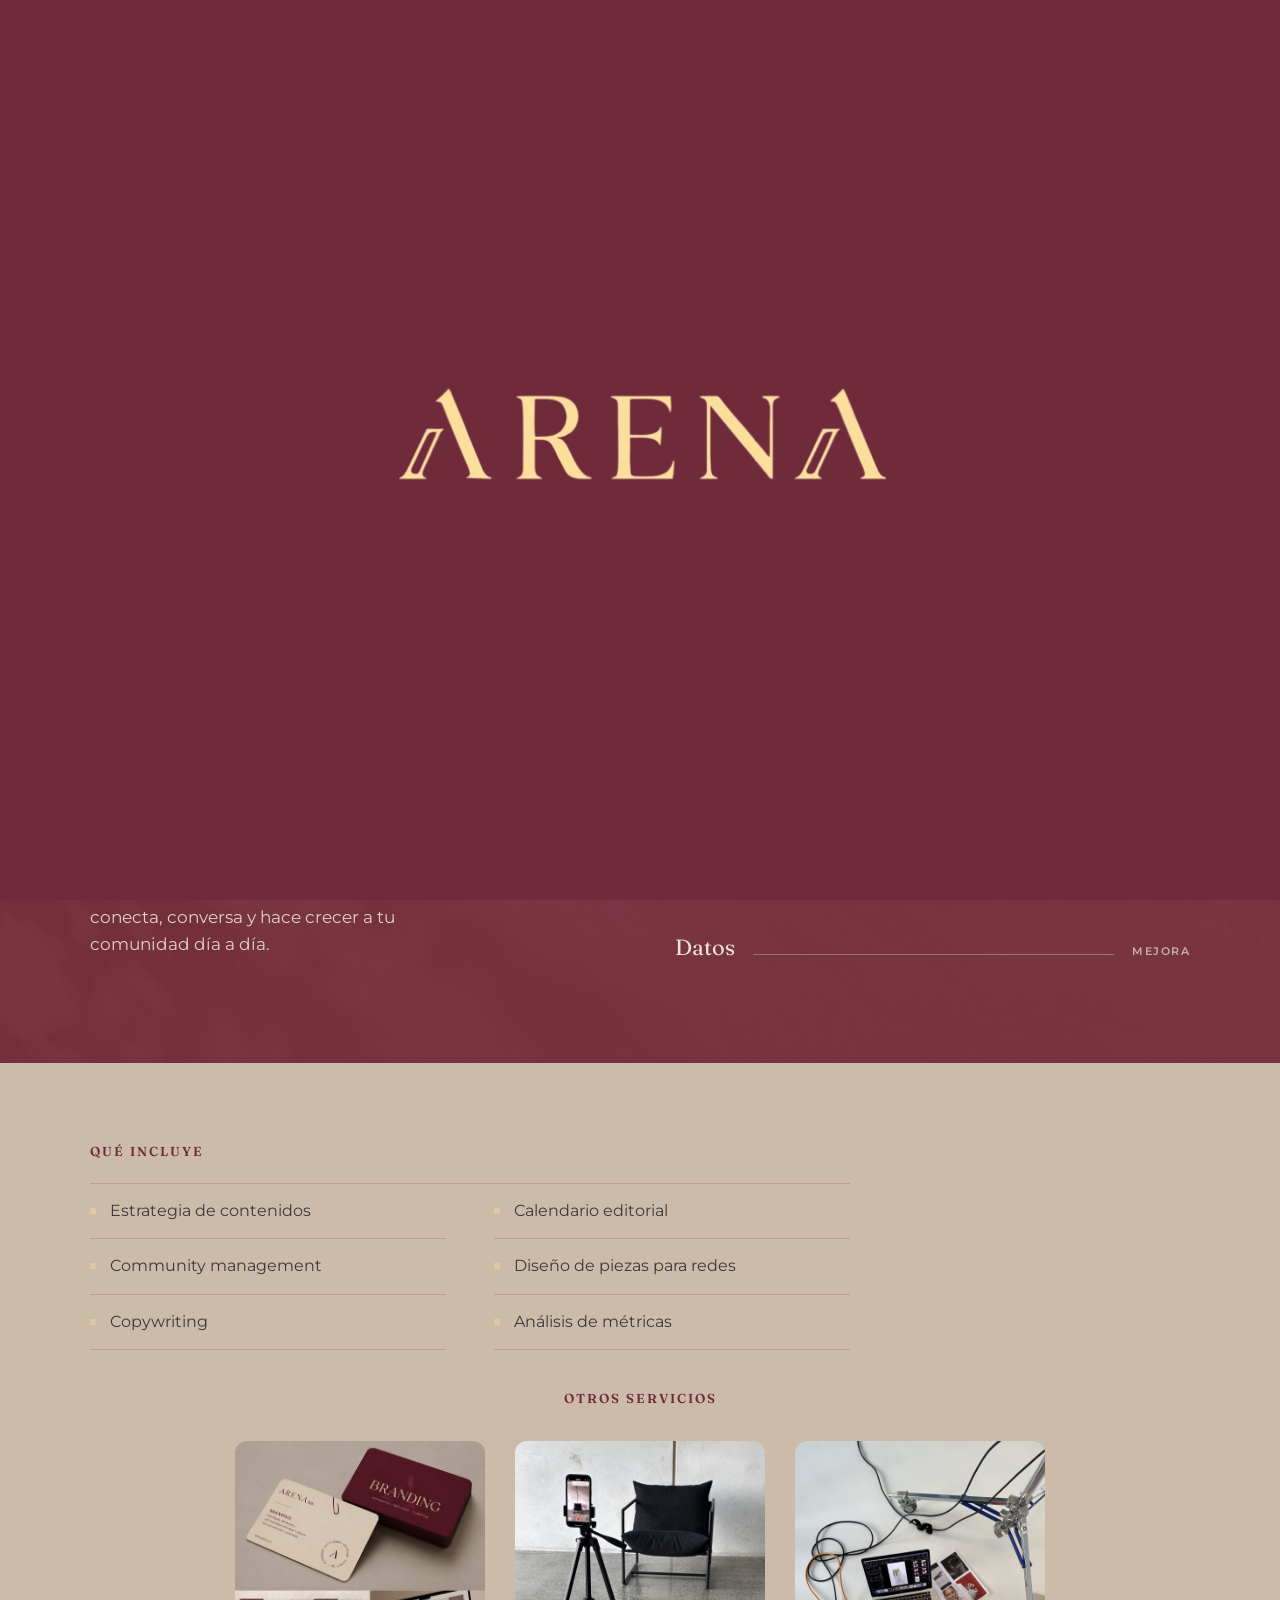
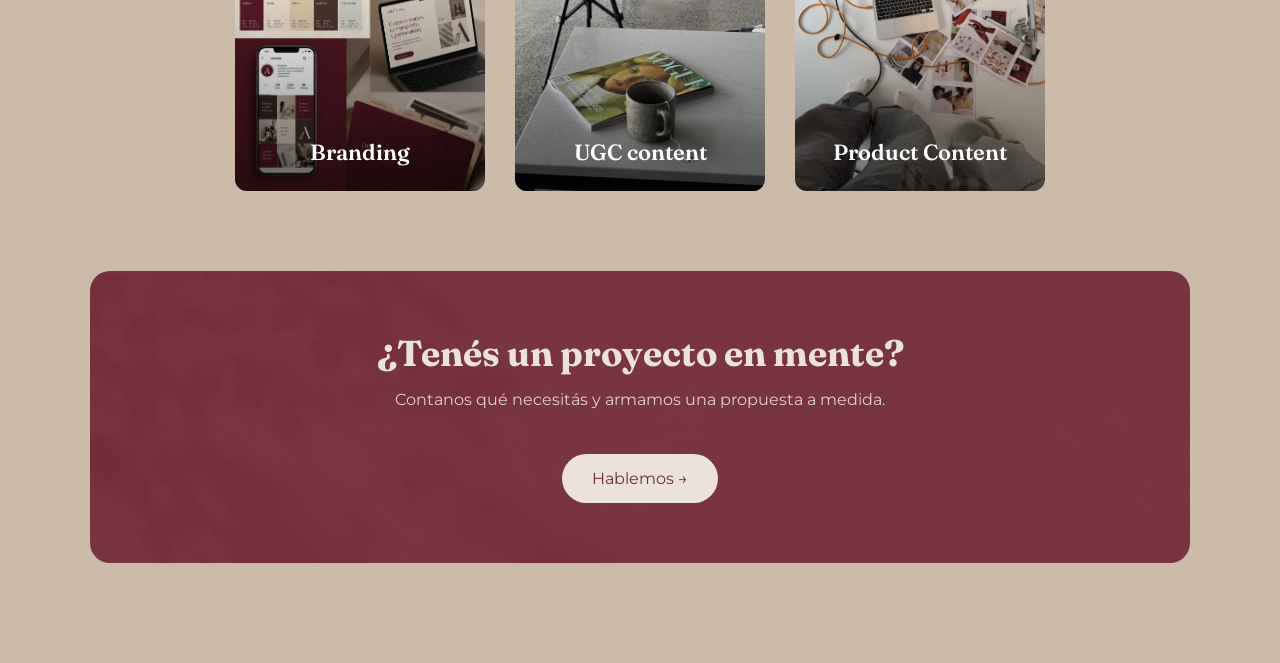
<file: social-media.html>
<!DOCTYPE html>
<html lang="es">
  <head>
    <meta charset="UTF-8" />
    <meta name="viewport" content="width=device-width, initial-scale=1.0" />
    <title>Social Media | ARENA</title>
    <link rel="preconnect" href="https://fonts.googleapis.com">
    <link rel="preconnect" href="https://fonts.gstatic.com" crossorigin>
    <link href="https://fonts.googleapis.com/css2?family=Fraunces:wght@400;600;700&family=Montserrat:wght@400;600;700&display=swap" rel="stylesheet">
    <link rel="stylesheet" href="styles.css" />
  </head>
  <body>
    <a href="#main" class="skip-link">Saltar al contenido</a>
    <div class="preloader">
      <img src="arenabeige.png" alt="ARENA">
    </div>
    <header>
      <nav>
        <div class="logo">
          <a href="index.html"><img src="arenalabbeige.png" alt="ARENA" class="logo-desktop" /></a>
          <a href="index.html"><img src="abordo.png" alt="ARENA" class="logo-mobile" /></a>
        </div>
        <button class="hamburger" aria-label="Abrir menú" aria-expanded="false">☰</button>
        <ul class="nav-links">
          <li><a href="index.html#inicio">Inicio</a></li>
          <li><a href="index.html#sobre">Sobre Nosotros</a></li>
          <li class="has-dropdown">
          <a href="index.html#servicios">Servicios <span class="dropdown-arrow" aria-hidden="true">▾</span></a>
          <ul class="dropdown">
            <li><a href="branding.html">Branding</a></li>
            <li><a href="paid-media.html">Paid Media</a></li>
            <li><a href="social-media.html">Social Media</a></li>
            <li><a href="product-content.html">Product Content</a></li>
            <li><a href="event-coverage.html">Event Coverage</a></li>
            <li><a href="ugc-content.html">UGC content</a></li>
          </ul>
        </li>
          <li><a href="index.html#contacto">Contacto</a></li>
        </ul>
      </nav>
    </header>
    <main id="main">

    <section class="service-hero" style="background-image: url('social-media.jpg');">
      <div class="service-hero-inner">
        <a href="index.html#servicios" class="service-back hero-anim" style="animation-delay: 0.05s">← Servicios</a>
        <h1 class="hero-anim" style="animation-delay: 0.2s">Social Media</h1>
        <p class="service-tagline hero-anim" style="animation-delay: 0.4s">Presencia que conecta y construye comunidad.</p>
      </div>
    </section>

    <div class="marquee marquee-light">
      <div class="marquee-track">
        <div class="marquee-group">
          <span>Contenido que construye comunidad</span>
          <span class="marquee-dot">✦</span>
          <span>Contenido que construye comunidad</span>
          <span class="marquee-dot">✦</span>
          <span>Contenido que construye comunidad</span>
          <span class="marquee-dot">✦</span>
          <span>Contenido que construye comunidad</span>
          <span class="marquee-dot">✦</span>
        </div>
        <div class="marquee-group">
          <span>Contenido que construye comunidad</span>
          <span class="marquee-dot">✦</span>
          <span>Contenido que construye comunidad</span>
          <span class="marquee-dot">✦</span>
          <span>Contenido que construye comunidad</span>
          <span class="marquee-dot">✦</span>
          <span>Contenido que construye comunidad</span>
          <span class="marquee-dot">✦</span>
        </div>
      </div>
    </div>

    <section class="service-about">
      <div class="service-about-inner reveal">
        <div class="service-about-text">
          <h2>Sobre el<br><em>servicio</em></h2>
          <hr class="service-about-divider">
          <p>Más que publicar, construimos una presencia constante: contenido que conecta, conversa y hace crecer a tu comunidad día a día.</p>
        </div>
        <div class="service-about-diagram">
          <div class="concept-row concept-highlight">
            <span class="concept-term">Contenido</span>
            <span class="concept-line"></span>
            <span class="concept-label">Voz</span>
          </div>
          <div class="concept-row">
            <span class="concept-term">Estética</span>
            <span class="concept-line"></span>
            <span class="concept-label">Identidad</span>
          </div>
          <div class="concept-row">
            <span class="concept-term">Conversación</span>
            <span class="concept-line"></span>
            <span class="concept-label">Comunidad</span>
          </div>
          <div class="concept-row">
            <span class="concept-term">Constancia</span>
            <span class="concept-line"></span>
            <span class="concept-label">Confianza</span>
          </div>
          <div class="concept-row">
            <span class="concept-term">Datos</span>
            <span class="concept-line"></span>
            <span class="concept-label">Mejora</span>
          </div>
        </div>
      </div>
    </section>

    <section class="service-content">
      <div class="service-content-inner reveal">
        <h3 class="service-content-eyebrow">Qué incluye</h3>
        <ul class="service-features">
          <li>Estrategia de contenidos</li>
          <li>Calendario editorial</li>
          <li>Community management</li>
          <li>Diseño de piezas para redes</li>
          <li>Copywriting</li>
          <li>Análisis de métricas</li>
        </ul>
      </div>
    </section>

    <section class="related-services">
      <h2 class="related-services-titulo reveal">Otros servicios</h2>
      <div class="related-services-grid">
        <a href="branding.html" class="service-card" style="background-image: url('branding.jpg');">
          <span>Branding</span>
        </a>
        <a href="ugc-content.html" class="service-card" style="background-image: url('ugc-content.jpg');">
          <span>UGC content</span>
        </a>
        <a href="product-content.html" class="service-card" style="background-image: url('product-content.jpg');">
          <span>Product Content</span>
        </a>
      </div>
    </section>

    <section class="service-cta-wrap">
      <div class="service-cta reveal">
        <h2>¿Tenés un proyecto en mente?</h2>
        <p>Contanos qué necesitás y armamos una propuesta a medida.</p>
        <a href="index.html#contacto" class="btn-cta btn-cta-light">Hablemos →</a>
      </div>
    </section>

    </main>
    <script type="module" src="script.js"></script>
  </body>
</html>
</file>
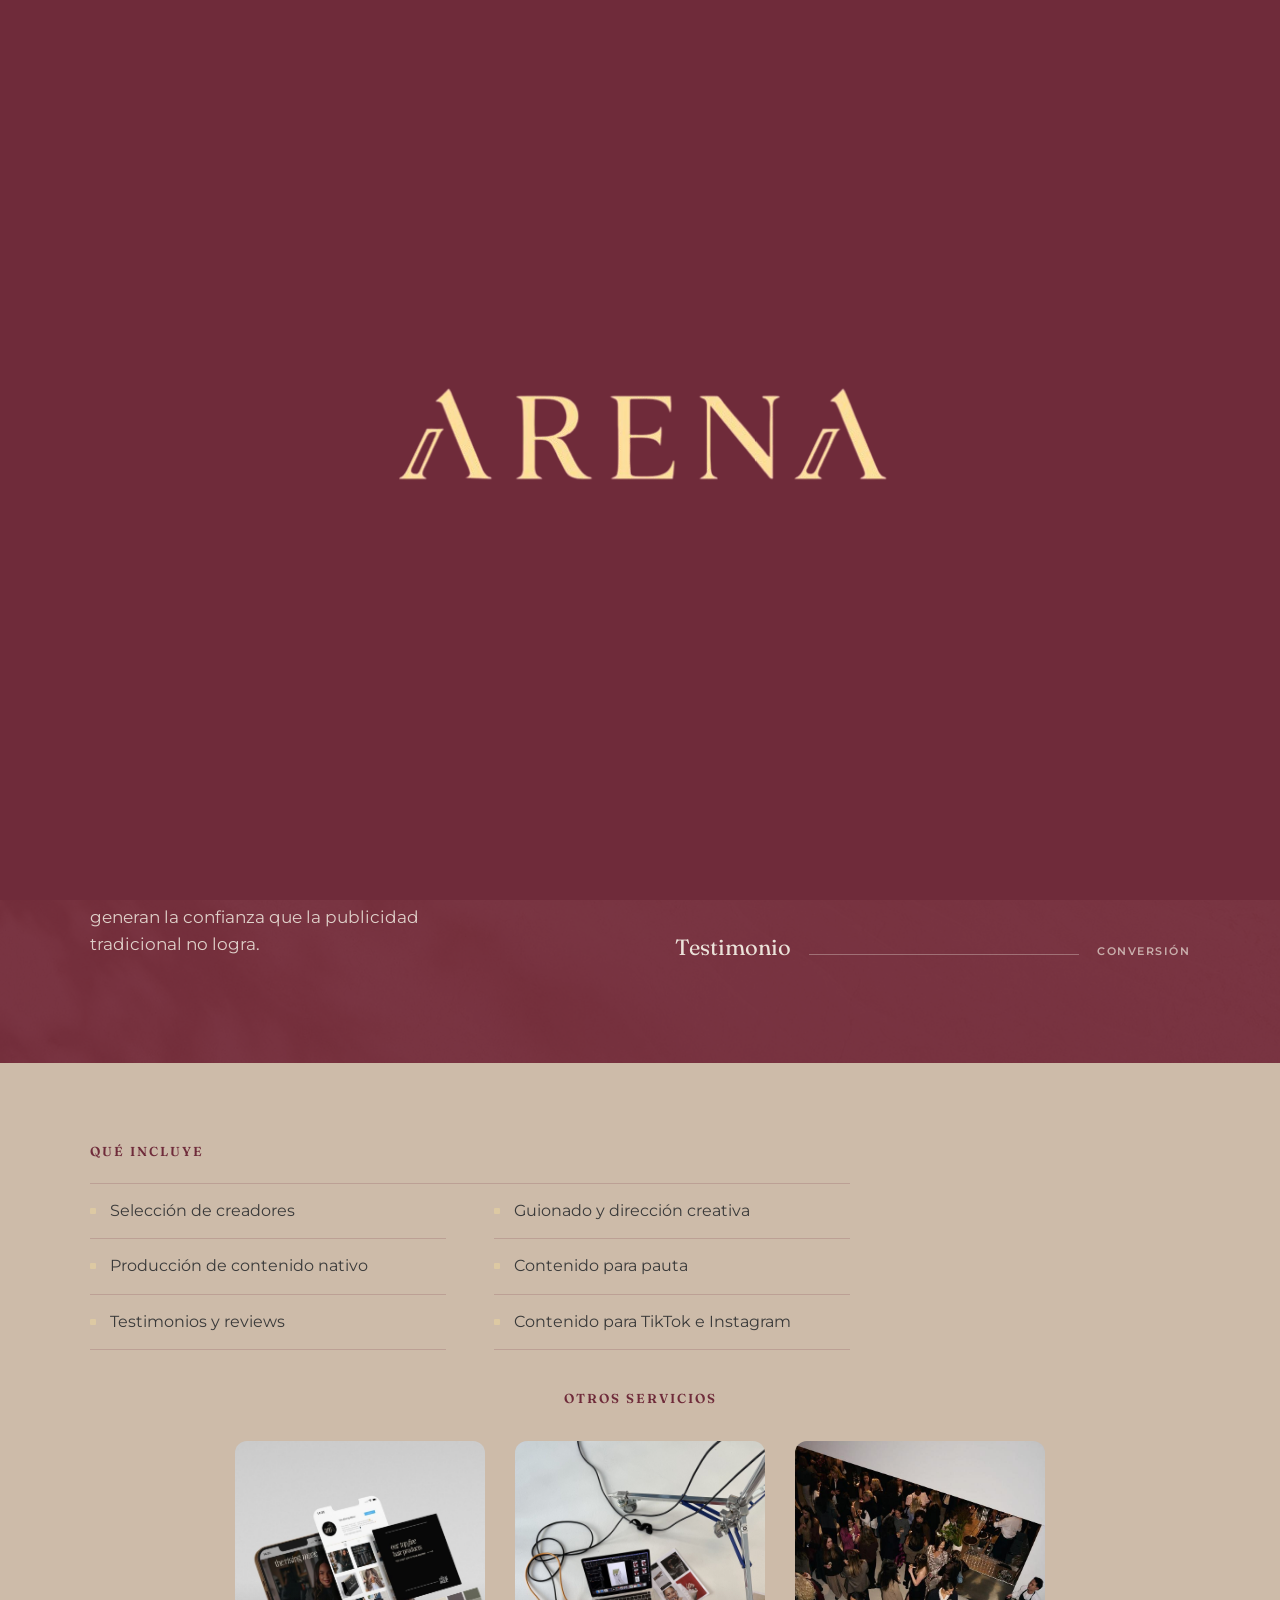
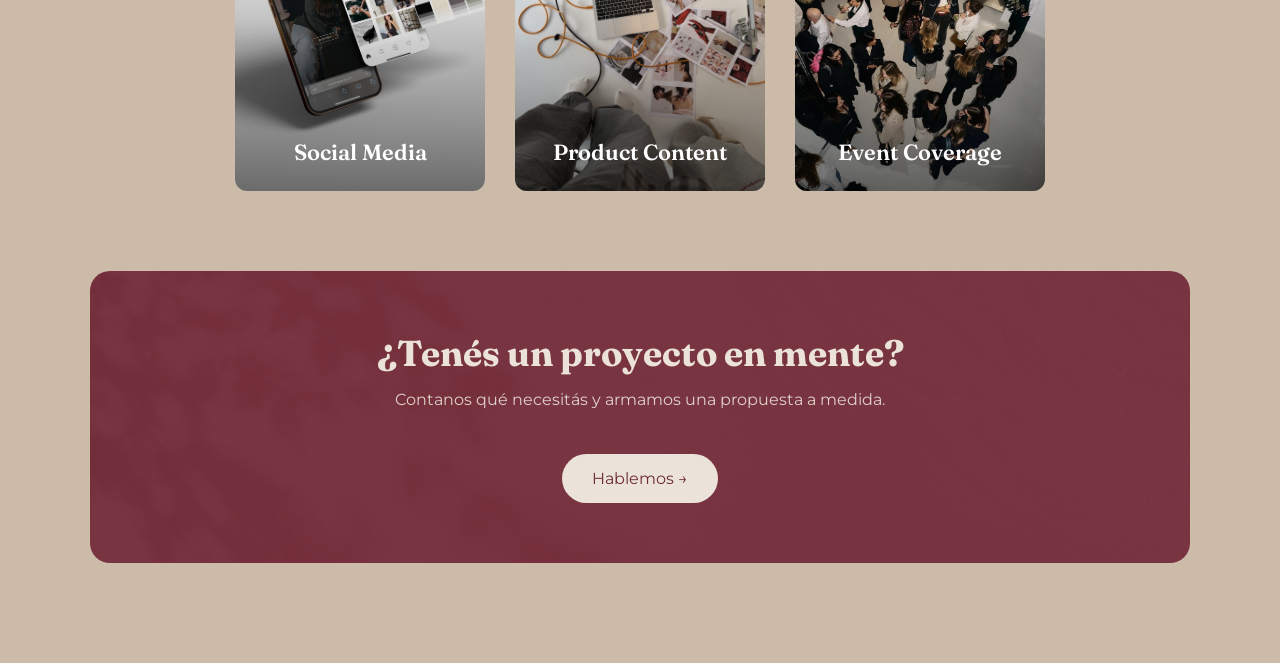
<file: ugc-content.html>
<!DOCTYPE html>
<html lang="es">
  <head>
    <meta charset="UTF-8" />
    <meta name="viewport" content="width=device-width, initial-scale=1.0" />
    <title>UGC Content | ARENA</title>
    <link rel="preconnect" href="https://fonts.googleapis.com">
    <link rel="preconnect" href="https://fonts.gstatic.com" crossorigin>
    <link href="https://fonts.googleapis.com/css2?family=Fraunces:wght@400;600;700&family=Montserrat:wght@400;600;700&display=swap" rel="stylesheet">
    <link rel="stylesheet" href="styles.css" />
  </head>
  <body>
    <a href="#main" class="skip-link">Saltar al contenido</a>
    <div class="preloader">
      <img src="arenabeige.png" alt="ARENA">
    </div>
    <header>
      <nav>
        <div class="logo">
          <a href="index.html"><img src="arenalabbeige.png" alt="ARENA" class="logo-desktop" /></a>
          <a href="index.html"><img src="abordo.png" alt="ARENA" class="logo-mobile" /></a>
        </div>
        <button class="hamburger" aria-label="Abrir menú" aria-expanded="false">☰</button>
        <ul class="nav-links">
          <li><a href="index.html#inicio">Inicio</a></li>
          <li><a href="index.html#sobre">Sobre Nosotros</a></li>
          <li class="has-dropdown">
          <a href="index.html#servicios">Servicios <span class="dropdown-arrow" aria-hidden="true">▾</span></a>
          <ul class="dropdown">
            <li><a href="branding.html">Branding</a></li>
            <li><a href="paid-media.html">Paid Media</a></li>
            <li><a href="social-media.html">Social Media</a></li>
            <li><a href="product-content.html">Product Content</a></li>
            <li><a href="event-coverage.html">Event Coverage</a></li>
            <li><a href="ugc-content.html">UGC content</a></li>
          </ul>
        </li>
          <li><a href="index.html#contacto">Contacto</a></li>
        </ul>
      </nav>
    </header>
    <main id="main">

    <section class="service-hero" style="background-image: url('ugc-content.jpg');">
      <div class="service-hero-inner">
        <a href="index.html#servicios" class="service-back hero-anim" style="animation-delay: 0.05s">← Servicios</a>
        <h1 class="hero-anim" style="animation-delay: 0.2s">UGC Content</h1>
        <p class="service-tagline hero-anim" style="animation-delay: 0.4s">Contenido auténtico, hecho por personas reales.</p>
      </div>
    </section>

    <div class="marquee marquee-light">
      <div class="marquee-track">
        <div class="marquee-group">
          <span>Contenido auténtico, hecho por personas reales</span>
          <span class="marquee-dot">✦</span>
          <span>Contenido auténtico, hecho por personas reales</span>
          <span class="marquee-dot">✦</span>
          <span>Contenido auténtico, hecho por personas reales</span>
          <span class="marquee-dot">✦</span>
          <span>Contenido auténtico, hecho por personas reales</span>
          <span class="marquee-dot">✦</span>
        </div>
        <div class="marquee-group">
          <span>Contenido auténtico, hecho por personas reales</span>
          <span class="marquee-dot">✦</span>
          <span>Contenido auténtico, hecho por personas reales</span>
          <span class="marquee-dot">✦</span>
          <span>Contenido auténtico, hecho por personas reales</span>
          <span class="marquee-dot">✦</span>
          <span>Contenido auténtico, hecho por personas reales</span>
          <span class="marquee-dot">✦</span>
        </div>
      </div>
    </div>

    <section class="service-about">
      <div class="service-about-inner reveal">
        <div class="service-about-text">
          <h2>Sobre el<br><em>servicio</em></h2>
          <hr class="service-about-divider">
          <p>Más que un anuncio, sumamos voces reales que hablan el idioma de tu audiencia y generan la confianza que la publicidad tradicional no logra.</p>
        </div>
        <div class="service-about-diagram">
          <div class="concept-row concept-highlight">
            <span class="concept-term">Autenticidad</span>
            <span class="concept-line"></span>
            <span class="concept-label">Confianza</span>
          </div>
          <div class="concept-row">
            <span class="concept-term">Creadores</span>
            <span class="concept-line"></span>
            <span class="concept-label">Comunidad</span>
          </div>
          <div class="concept-row">
            <span class="concept-term">Guion</span>
            <span class="concept-line"></span>
            <span class="concept-label">Naturalidad</span>
          </div>
          <div class="concept-row">
            <span class="concept-term">Formato</span>
            <span class="concept-line"></span>
            <span class="concept-label">Plataforma</span>
          </div>
          <div class="concept-row">
            <span class="concept-term">Testimonio</span>
            <span class="concept-line"></span>
            <span class="concept-label">Conversión</span>
          </div>
        </div>
      </div>
    </section>

    <section class="service-content">
      <div class="service-content-inner reveal">
        <h3 class="service-content-eyebrow">Qué incluye</h3>
        <ul class="service-features">
          <li>Selección de creadores</li>
          <li>Guionado y dirección creativa</li>
          <li>Producción de contenido nativo</li>
          <li>Contenido para pauta</li>
          <li>Testimonios y reviews</li>
          <li>Contenido para TikTok e Instagram</li>
        </ul>
      </div>
    </section>

    <section class="related-services">
      <h2 class="related-services-titulo reveal">Otros servicios</h2>
      <div class="related-services-grid">
        <a href="social-media.html" class="service-card" style="background-image: url('social-media.jpg');">
          <span>Social Media</span>
        </a>
        <a href="product-content.html" class="service-card" style="background-image: url('product-content.jpg');">
          <span>Product Content</span>
        </a>
        <a href="event-coverage.html" class="service-card" style="background-image: url('event-coverage.jpg');">
          <span>Event Coverage</span>
        </a>
      </div>
    </section>

    <section class="service-cta-wrap">
      <div class="service-cta reveal">
        <h2>¿Tenés un proyecto en mente?</h2>
        <p>Contanos qué necesitás y armamos una propuesta a medida.</p>
        <a href="index.html#contacto" class="btn-cta btn-cta-light">Hablemos →</a>
      </div>
    </section>

    </main>
    <script type="module" src="script.js"></script>
  </body>
</html>
</file>
<file: styles.css>
* {
  margin: 0;
  padding: 0;
  box-sizing: border-box;
  font-family: 'Montserrat', sans-serif;
}

html {
  scroll-behavior: smooth;
}

a:focus-visible,
button:focus-visible,
input:focus-visible,
select:focus-visible,
textarea:focus-visible {
  outline: 2px solid #6f2b3a;
  outline-offset: 3px;
}

header :focus-visible,
.sobre-card :focus-visible,
.contacto-card :focus-visible,
.service-about :focus-visible,
.service-cta :focus-visible {
  outline-color: #ebe2d9;
}

.skip-link {
  position: fixed;
  top: -80px;
  left: 20px;
  z-index: 1000;
  background-color: #ebe2d9;
  color: #6f2b3a;
  padding: 12px 24px;
  border-radius: 8px;
  text-decoration: none;
  font-weight: 600;
  transition: top 0.2s ease;
}

.skip-link:focus-visible {
  top: 20px;
}

h1, h2, h3 {
  font-family: 'Fraunces', serif;
}

section {
  scroll-margin-top: 120px;
}

body {
  background-color: #cdbba9;
  color: #3a3a3a;
}

.preloader {
  position: fixed;
  top: 0;
  left: 0;
  width: 100%;
  height: 100%;
  background-color: #6f2b3a;
  display: flex;
  justify-content: center;
  align-items: center;
  z-index: 9999;
  transition: opacity 0.5s cubic-bezier(0.23, 1, 0.32, 1);
}

@keyframes zoomIn {
  from {
    transform: scale(0.85);
    opacity: 0;
  }
  to {
    transform: scale(1);
    opacity: 1;
  }
}

.preloader img {
  width: 70%;
  max-width: 800px;
  animation: zoomIn 2s cubic-bezier(0.23, 1, 0.32, 1) forwards;
}

.reveal {
  opacity: 0;
  transform: translateY(40px);
  transition: opacity 0.6s cubic-bezier(0.22, 0.61, 0.36, 1), transform 0.6s cubic-bezier(0.22, 0.61, 0.36, 1);
}

.reveal.visible {
  opacity: 1;
  transform: translateY(0);
}

.hero-anim {
  opacity: 0;
  transform: translateY(22px);
}

.hero-anim.play {
  animation: heroFadeUp 0.75s cubic-bezier(0.22, 0.61, 0.36, 1) forwards;
}

@keyframes heroFadeUp {
  to {
    opacity: 1;
    transform: translateY(0);
  }
}

@media (prefers-reduced-motion: reduce) {
  .hero-anim {
    opacity: 1;
    transform: none;
  }

  .hero-anim.play {
    animation: none;
  }

  .btn-cta,
  .service-card,
  .service-card::before,
  .service-card span {
    transition: none;
  }

  .marquee-track {
    animation: none;
  }
}

/* Textura sutil (misma foto del hero) para los bloques bordó planos */
.sobre-card,
.contacto-card,
.service-about,
.service-cta {
  position: relative;
  overflow: hidden;
  isolation: isolate;
}

.sobre-card::before,
.contacto-card::before,
.service-about::before,
.service-cta::before {
  content: "";
  position: absolute;
  inset: 0;
  background-image: url('fondo.jpg');
  background-size: cover;
  background-position: center;
  opacity: 0.22;
  mix-blend-mode: soft-light;
  pointer-events: none;
  z-index: 0;
}

.sobre-card > *,
.contacto-card > *,
.service-about > *,
.service-cta > * {
  position: relative;
  z-index: 1;
}

header {
  position: fixed;
  top: 20px;
  left: 50%;
  transform: translateX(-50%);
  width: 90%;
  max-width: 1200px;
  background-color: #6f2b3a;
  color: white;
  z-index: 100;
  height: 60px;
  border-radius: 50px;
}

nav {
  display: flex;
  justify-content: space-between;
  align-items: center;
  padding: 20px 40px;
  height: 100%;
}

.logo img {
  height: 100%;
  max-height: 30px;
}

.logo-mobile {
  display: none;
}

.nav-links {
  display: flex;
  list-style: none;
  gap: 30px;
}

.nav-links a {
  text-decoration: none;
  color: inherit;
}

.has-dropdown {
  position: relative;
}

.dropdown {
  display: none;
  position: absolute;
  top: 100%;
  left: 0;
  background-color: #6f2b3a;
  list-style: none;
  min-width: 200px;
  border-radius: 12px;
  padding: 10px 0;
  margin-top: 0;
}

.dropdown li {
  padding: 0;
}

.dropdown a {
  display: block;
  padding: 10px 20px;
  color: white;
  text-decoration: none;
}

.dropdown a:hover {
  background-color: #ebe2d9;
  color: #6f2b3a;
}

.dropdown-arrow {
  display: inline-block;
  font-size: 12px;
  margin-left: 4px;
  transition: transform 200ms cubic-bezier(0.77, 0, 0.175, 1);
}

.has-dropdown.dropdown-active .dropdown {
  display: block;
}

.has-dropdown.dropdown-active .dropdown-arrow {
  transform: rotate(180deg);
}

.hamburger {
  display: none;
  background: none;
  border: none;
  font-size: 28px;
  color: white;
  cursor: pointer;
}

#inicio {
  min-height: 100vh;
  display: flex;
  align-items: flex-start;
  padding-top: 130px;
  background-image: url('fondo.jpg');
  background-size: cover;
  background-position: center;
  position: relative;
}

.marquee {
  width: 100%;
  overflow: hidden;
  background-color: rgba(0, 0, 0, 0.6);
  padding: 15px 0;
  position: relative;
  z-index: 5;
}

.marquee-track {
  display: flex;
  animation: scroll-left 15s linear infinite;
}

.marquee-group {
  display: flex;
  white-space: nowrap;
  flex-shrink: 0;
}

.marquee-track span {
  font-size: 24px;
  font-weight: 600;
  color: white;
  margin-right: 40px;
}

@keyframes scroll-left {
  from {
    transform: translateX(0);
  }
  to {
    transform: translateX(-50%);
  }
}

.inicio-inner {
  width: 90%;
  max-width: 1100px;
  margin: 0 auto;
}

.hero-text {
  max-width: 600px;
  text-align: left;
  margin-top: 30px;
}

.hero-text p {
  max-width: 420px;
}

.hero-text h1 {
  font-size: 56px;
  font-weight: 400;
  line-height: 1.2;
  margin-bottom: 20px;
}

.hero-text em {
  color: #6f2b3a;
  font-style: italic;
  font-weight: 400;
}

.hero-divider {
  width: 60px;
  height: 2px;
  background-color: #6f2b3a;
  border: none;
  margin: 20px 0;
}

.btn-cta {
  display: inline-flex;
  align-items: center;
  gap: 10px;
  background-color: #6f2b3a;
  color: white;
  text-decoration: none;
  padding: 15px 30px;
  border-radius: 50px;
  font-size: 16px;
  margin-top: 20px;
  transition: transform 0.3s cubic-bezier(0.22, 0.61, 0.36, 1), box-shadow 0.3s ease;
}

.btn-cta:hover {
  transform: translateY(-3px);
  box-shadow: 0 12px 26px rgba(0, 0, 0, 0.22);
}

#servicios {
  padding: 100px 0;
  overflow: hidden;
}

.servicios-titulo {
  font-size: clamp(80px, 18vw, 320px);
  text-align: center;
  color: #ebe2d9;
  margin-bottom: -6vw;
  white-space: nowrap;
  font-weight: 300;
}

.services-slider {
  overflow-x: auto;
  overflow-y: hidden;
  -webkit-overflow-scrolling: touch;
  scrollbar-width: none;
  width: 100%;
  position: relative;
  z-index: 5;
  margin-top: -6vw;
  cursor: grab;
}

.services-slider::-webkit-scrollbar {
  display: none;
}

.services-slider:active {
  cursor: grabbing;
}

.services-slider.dragging * {
  user-select: none;
}

.services-track {
  display: flex;
}

.services-group {
  display: flex;
  gap: 30px;
  flex-shrink: 0;
  padding-right: 30px;
}

.service-card {
  touch-action: manipulation;
  -webkit-tap-highlight-color: transparent;
  position: relative;
  width: 250px;
  height: 350px;
  border-radius: 12px;
  background-size: cover;
  background-position: center;
  display: flex;
  align-items: flex-end;
  justify-content: center;
  text-decoration: none;
  overflow: hidden;
  flex-shrink: 0;
  transition: transform 0.45s cubic-bezier(0.22, 0.61, 0.36, 1), box-shadow 0.45s ease;
}

.service-card:hover {
  transform: scale(1.035);
  box-shadow: 0 16px 32px rgba(0, 0, 0, 0.25);
}

.service-card::before {
  content: "";
  position: absolute;
  top: 0;
  left: 0;
  width: 100%;
  height: 100%;
  background: linear-gradient(to top, rgba(0,0,0,0.6), transparent 60%);
  opacity: 0.85;
  transition: opacity 0.4s ease;
}

.service-card:hover::before {
  opacity: 1;
}

.service-card span {
  position: relative;
  color: white;
  font-family: 'Fraunces', serif;
  font-size: 22px;
  font-weight: 600;
  padding-bottom: 25px;
  z-index: 2;
  transition: transform 0.4s cubic-bezier(0.22, 0.61, 0.36, 1);
}

.service-card:hover span {
  transform: translateY(-4px);
}

#sobre {
  scroll-margin-top: 200px;
}

.sobre-card {
  background-color: #6f2b3a;
  color: #ebe2d9;
  width: 90%;
  max-width: 1100px;
  margin: -100px auto 0;
  padding: 60px 60px;
  border-radius: 20px;
  text-align: left;
  position: relative;
  z-index: 10;
  display: flex;
  gap: 60px;
  align-items: center;
}

.sobre-titulo h2 {
  font-size: 64px;
  line-height: 1.1;
}

.sobre-titulo em {
  font-style: italic;
}

.sobre-divider {
  width: 1px;
  background-color: #DDC9A3;
  align-self: stretch;
}

.sobre-card p {
  font-size: 18px;
  line-height: 1.6;
  max-width: 600px;
}

#contacto {
  scroll-margin-top: 100px;
}

.contacto-card {
  background-color: #6f2b3a;
  width: 90%;
  max-width: 1100px;
  margin: 0 auto;
  padding: 40px 60px 7px;
  border-radius: 20px;
}

#contacto-titulo {
  font-size: 64px;
  color: #ebe2d9;
  text-align: center;
  min-height: 70px;
}

.contacto-divider {
  width: 100px;
  height: 1px;
  background-color: #ebe2d9;
  border: none;
  margin: 20px auto;
}

.contacto-form {
  max-width: 900px;
  margin: 0 auto;
}

.form-row {
  display: flex;
  gap: 60px;
  margin-bottom: 40px;
}

.form-group {
  flex: 1;
}

.form-group label {
  display: block;
  font-size: 12px;
  letter-spacing: 1px;
  text-transform: uppercase;
  color: #ebe2d9;
  margin-bottom: 10px;
}

.contacto-form input,
.contacto-form select,
.contacto-form textarea {
  width: 100%;
  background: none;
  border: none;
  border-bottom: 1px solid #ebe2d9;
  color: #ebe2d9;
  font-size: 16px;
  padding: 10px 0;
  font-family: inherit;
}

.contacto-form select {
  background-color: #6f2b3a;
}

.contacto-form ::placeholder {
  color: #ebe2d9;
  opacity: 0.6;
}

.contacto-form input[aria-invalid="true"] {
  border-bottom-color: #ff8a80;
}

.field-error {
  display: block;
  min-height: 18px;
  margin-top: 6px;
  font-size: 13px;
  color: #ff8a80;
}

.contacto-form select option {
  background-color: #6f2b3a;
  color: #ebe2d9;
}

.contacto-form button {
  width: auto;
  margin: 7px auto 0;
  display: block;
  background-color: #ebe2d9;
  color: #6f2b3a;
  border-radius: 50px;
  padding: 15px 50px;
  transition: transform 160ms ease-out;
}

.contacto-form button:active {
  transform: scale(0.97);
}

.contacto-form button:disabled {
  opacity: 0.6;
  cursor: not-allowed;
}

.form-status {
  margin: 20px auto 0;
  max-width: 480px;
  text-align: center;
  font-size: 14px;
}

.form-status:empty {
  display: none;
}

.form-status--success {
  color: #a8e0a0;
}

.form-status--error {
  color: #ff8a80;
}

.scroll-spacer {
  height: 50vh;
}

/* ---- Páginas de servicio ---- */

.service-hero {
  min-height: 60vh;
  display: flex;
  align-items: flex-end;
  padding: 150px 0 60px;
  background-size: cover;
  background-position: center;
  position: relative;
}

.service-hero::before {
  content: "";
  position: absolute;
  inset: 0;
  background: linear-gradient(to top, rgba(0, 0, 0, 0.65), rgba(0, 0, 0, 0.15) 60%);
}

.service-hero-inner {
  width: 90%;
  max-width: 1100px;
  margin: 0 auto;
  position: relative;
  z-index: 2;
  color: #ebe2d9;
}

.service-back {
  display: inline-block;
  color: #ebe2d9;
  text-decoration: none;
  font-size: 14px;
  margin-bottom: 20px;
  opacity: 0.85;
  text-shadow: 0 1px 6px rgba(0, 0, 0, 0.7);
}

.service-back:hover {
  opacity: 1;
  text-decoration: underline;
}

.service-hero h1 {
  font-size: 64px;
  font-weight: 400;
}

.service-tagline {
  font-size: 18px;
  margin-top: 15px;
  max-width: 500px;
}

.service-content {
  padding: 80px 0 40px;
}

.service-content-inner {
  width: 90%;
  max-width: 1100px;
  margin: 0 auto;
}

.service-content-inner > p {
  font-size: 18px;
  line-height: 1.7;
  max-width: 620px;
  margin-bottom: 50px;
  color: #3a3a3a;
}

.service-content-eyebrow {
  font-size: 13px;
  text-transform: uppercase;
  letter-spacing: 2px;
  color: #6f2b3a;
  font-weight: 600;
  margin-bottom: 24px;
}

.marquee-light {
  background-color: #cdbba9;
}

.marquee-light .marquee-track span {
  color: #6f2b3a;
}

.service-about {
  padding: 90px 0;
  background-color: #6f2b3a;
}

.service-about-inner {
  width: 90%;
  max-width: 1100px;
  margin: 0 auto;
  display: flex;
  gap: 70px;
  align-items: flex-start;
  color: #ebe2d9;
}

.service-about-text {
  flex: 1;
  min-width: 280px;
}

.service-about-text h2 {
  font-size: 48px;
  line-height: 1.15;
  font-weight: 600;
}

.service-about-text h2 em {
  font-style: italic;
}

.service-about-divider {
  width: 60px;
  height: 1px;
  background-color: #DDC9A3;
  border: none;
  margin: 24px 0;
}

.service-about-text p {
  font-size: 17px;
  line-height: 1.6;
  max-width: 380px;
  opacity: 0.9;
}

.service-about-diagram {
  flex: 1;
  min-width: 280px;
  display: flex;
  flex-direction: column;
  gap: 6px;
}

.concept-row {
  display: flex;
  align-items: baseline;
  gap: 18px;
  padding: 12px 0;
}

.concept-term {
  font-family: 'Fraunces', serif;
  font-size: 22px;
  flex: 0 0 auto;
  position: relative;
}

.concept-line {
  flex: 1;
  height: 1px;
  background-color: rgba(235, 226, 217, 0.35);
  min-width: 24px;
}

.concept-label {
  flex: 0 0 auto;
  font-size: 11px;
  letter-spacing: 1.5px;
  text-transform: uppercase;
  font-weight: 600;
  opacity: 0.7;
}

.concept-highlight .concept-term::before {
  content: "";
  position: absolute;
  inset: -10px -16px;
  border: 1px solid #DDC9A3;
  border-radius: 50%;
  transform: rotate(-4deg);
  pointer-events: none;
}

.service-features {
  list-style: none;
  display: grid;
  grid-template-columns: repeat(2, 1fr);
  column-gap: 48px;
  max-width: 760px;
  border-top: 1px solid rgba(111, 43, 58, 0.18);
}

.service-features li {
  position: relative;
  padding: 16px 0 16px 20px;
  font-size: 16px;
  line-height: 1.4;
  color: #3a3a3a;
  border-bottom: 1px solid rgba(111, 43, 58, 0.18);
}

.service-features li::before {
  content: "";
  position: absolute;
  left: 0;
  top: 24px;
  width: 6px;
  height: 6px;
  background-color: #DDC9A3;
  border-radius: 1px;
}

.service-cta-wrap {
  padding: 20px 0 100px;
}

.service-cta {
  background-color: #6f2b3a;
  color: #ebe2d9;
  text-align: center;
  padding: 60px 40px;
  border-radius: 20px;
  width: 90%;
  max-width: 1100px;
  margin: 0 auto;
}

.service-cta h2 {
  font-size: 36px;
  margin-bottom: 15px;
}

.service-cta p {
  max-width: 500px;
  margin: 0 auto 25px;
  font-size: 16px;
  opacity: 0.9;
}

.btn-cta-light {
  background-color: #ebe2d9;
  color: #6f2b3a;
}

.related-services {
  padding: 0 0 60px;
}

.related-services-titulo {
  font-size: 13px;
  text-transform: uppercase;
  letter-spacing: 2px;
  text-align: center;
  color: #6f2b3a;
  margin-bottom: 35px;
  font-weight: 600;
}

.related-services-grid {
  display: flex;
  flex-wrap: wrap;
  gap: 30px;
  justify-content: center;
  width: 90%;
  max-width: 1100px;
  margin: 0 auto;
}

.contacto-form input:-webkit-autofill {
  -webkit-box-shadow: 0 0 0 1000px #6f2b3a inset;
  -webkit-text-fill-color: #ebe2d9;
  transition: background-color 5000s ease-in-out 0s;
}

@media (hover: hover) {
  .has-dropdown:hover .dropdown {
    display: block;
  }

  .has-dropdown:hover .dropdown-arrow {
    transform: rotate(180deg);
  }
}

@media (max-width: 768px) {
  .nav-links {
    display: none;
    flex-direction: column;
    position: absolute;
    top: calc(100% + 12px);
    left: 0;
    width: 100%;
    background-color: #6f2b3a;
    padding: 20px;
    border-radius: 24px;
  }

  .nav-links.active {
    display: flex;
  }

  header {
    background-color: transparent;
  }

  .hamburger {
    display: flex;
    align-items: center;
    justify-content: center;
    width: 44px;
    height: 44px;
    font-size: 20px;
    background-color: #6f2b3a;
    color: #ebe2d9;
    border-radius: 50%;
  }

  .logo-desktop {
    display: none;
  }

  img.logo-mobile {
    display: block;
    max-height: 25px;
    filter: drop-shadow(0 0 3px rgba(235, 226, 217, 0.9)) drop-shadow(0 0 6px rgba(235, 226, 217, 0.7));
  }

  #inicio {
    padding: 90px 30px 40px;
  }

  .hero-text {
    max-width: 100%;
  }

  .hero-text h1 {
    font-size: 50px;
    margin-bottom: 28px;
  }

  .hero-divider {
    margin: 28px 0;
  }

  .hero-text p {
    max-width: 100%;
    font-size: 16px;
    line-height: 1.6;
  }

  .sobre-card {
    flex-direction: column;
    gap: 30px;
    padding: 40px 30px;
    text-align: center;
    margin-top: -80px;
  }

  .sobre-divider {
    display: none;
  }

  .sobre-titulo h2 {
    font-size: 36px;
  }

  .sobre-card p {
    max-width: 100%;
    font-size: 15px;
  }

  .contacto-card {
    padding: 40px 30px 7px;
  }

  #contacto-titulo {
    font-size: 36px;
    min-height: 45px;
  }

  .form-row {
    flex-direction: column;
    gap: 20px;
    margin-bottom: 20px;
  }

  .btn-cta {
    margin-top: 28px;
    padding: 14px 26px;
    font-size: 15px;
  }

  .service-hero {
    min-height: 50vh;
    padding: 120px 0 40px;
  }

  .service-hero h1 {
    font-size: 40px;
  }

  .service-features {
    grid-template-columns: 1fr;
  }

  .service-cta {
    padding: 40px 25px;
  }

  .service-cta h2 {
    font-size: 28px;
  }

  .service-about {
    padding: 60px 0;
  }

  .service-about-inner {
    flex-direction: column;
    gap: 40px;
  }

  .service-about-text h2 {
    font-size: 34px;
  }

  .service-about-text p {
    max-width: 100%;
  }

  .concept-term {
    font-size: 18px;
  }

  .concept-line {
    min-width: 16px;
  }

  .concept-label {
    font-size: 10px;
  }
}
</file>
